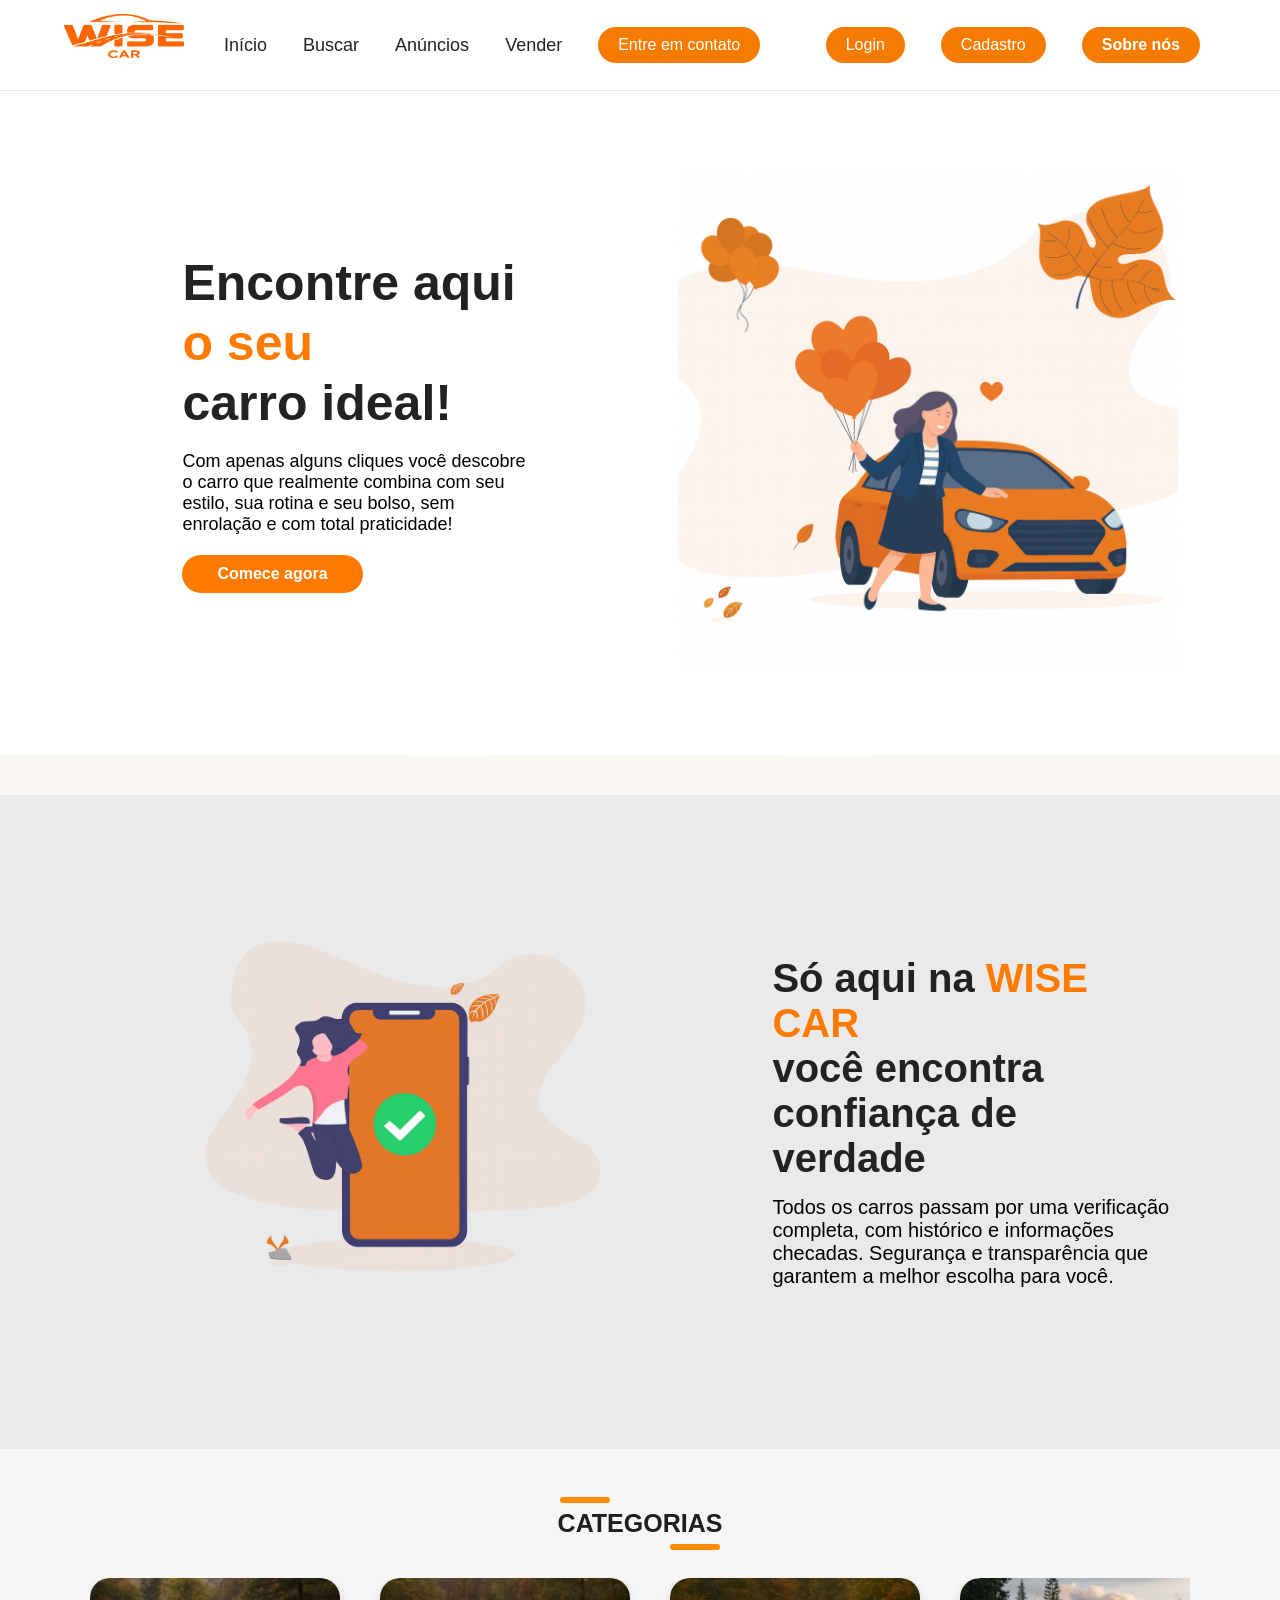
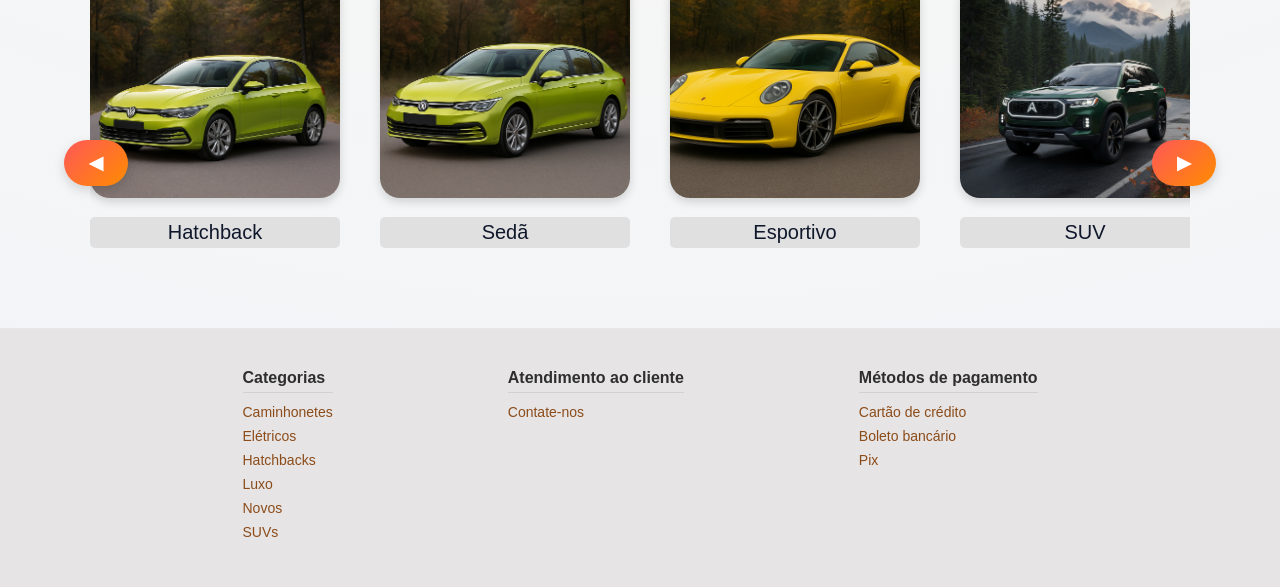
<file: index.html>
<!DOCTYPE html>
<html lang="pt-BR">

<head>
  <meta charset="UTF-8">
  <meta name="viewport" content="width=device-width, initial-scale=1.0">
  <link rel="shortcut icon" href="./images/logo.png  " type="image/x-icon">
  <title>Wise Car</title>
  <link rel="stylesheet" href="assets/css/style.css">
</head>

<body>
  <header>
    <div class="menu-esquerda">
      <div class="logo"><a href="index.html"><img src="images/logo.png" alt="logo"></a>
      </div>

      <nav class="links">
        <a href="index.html">Início</a>
        <a href="buscar.html">Buscar</a>
        <a href="anuncios.html">Anúncios</a>
        <a href="vender.html">Vender</a>
        <a href="chat.html">
          <button class="btn-contato">Entre em contato</button>
        </a>
      </nav>
    </div>
    <div class="menu-direita">
      <div class="dados-usuario"><span id="userInfo"></span></div>

      <a href="login.html">
        <button class="btn-login" id="btnLogin">Login</button>
      </a>
      <a href="cadastro.html">
        <button class="btn-cadastro-header">Cadastro</button>
      </a>

      <a href="sobre.html">
        <button class="btn-sobrenos">Sobre nós</button>
      </a>
    </div>

  </header>

  <section class="hero">
    <div class="hero-text">
      <h1>Encontre aqui<br><span>o seu</span><br>carro ideal!</h1>
      <p>Com apenas alguns cliques você descobre o carro que realmente
        combina com seu estilo, sua rotina e seu bolso, sem enrolação e
        com total praticidade!</p>
      <a href="filtrar.html">
        <button class="btn-hero">Comece agora</button>
      </a>
    </div>

    <div class="hero-image">
      <img src="images/home1.png" alt="Carro e balões">
    </div>
  </section>

  <section class="trust-section">
    <div class="trust-image">
      <img src="images/home2.png" alt="Confiança Wise Car">
    </div>

    <div class="trust-text">
      <h2>Só aqui na <span>WISE CAR</span><br>
        você encontra<br>confiança de verdade</h2>

      <p>
        Todos os carros passam por uma verificação completa, com histórico
        e informações checadas. Segurança e transparência que garantem a
        melhor escolha para você.
      </p>
    </div>
  </section>

  <section class="categorias">
    <h2 class="titulo">CATEGORIAS</h2>

    <div class="carousel-wrapper">

      <button id="prev">◀</button>

      <div class="carousel" id="carousel">

        <div class="carousel-item">
          <a href="#"><img src="images/hatchback.png"></a>
          <a href="#">
            <p>Hatchback</p>
          </a>
        </div>

        <div class="carousel-item">
          <a href="#"><img src="images/sedã.png"></a>
          <p>Sedã</p>
        </div>

        <div class="carousel-item">
          <a href="#"><img src="images/esportivo.png"></a>
          <p>Esportivo</p>
        </div>

        <div class="carousel-item">
          <a href="#"><img src="images/suv.png"></a>
          <p>SUV</p>
        </div>

        <div class="carousel-item">
          <a href="#"><img src="images/coupe.png"></a>
          <p>Coupé</p>
        </div>

      </div>

      <button id="next">▶</button>

    </div>
  </section>

</body>

<footer class="footer">
  <div class="footer-container">

    <div class="footer-column">
      <h3>Categorias</h3>
      <ul>
        <li><a href="#">Caminhonetes</a></li>
        <li><a href="#">Elétricos</a></li>
        <li><a href="#">Hatchbacks</a></li>
        <li><a href="#">Luxo</a></li>
        <li><a href="#">Novos</a></li>
        <li><a href="#">SUVs</a></li>
      </ul>
    </div>

    <div class="footer-column">
      <h3>Atendimento ao cliente</h3>
      <ul>
        <li><a href="chat.html">Contate-nos</a></li>
      </ul>
    </div>

    <div class="footer-column">
      <h3>Métodos de pagamento</h3>
      <ul>
        <li><a>Cartão de crédito</a></li>
        <li><a>Boleto bancário</a></li>
        <li><a>Pix</a></li>
      </ul>
    </div>

  </div>
</footer>

<script src="assets/js/api.js"></script>
<script src="assets/js/login-frontend.js"></script>
<script src="assets/js/home.js"></script>

</html>
</file>
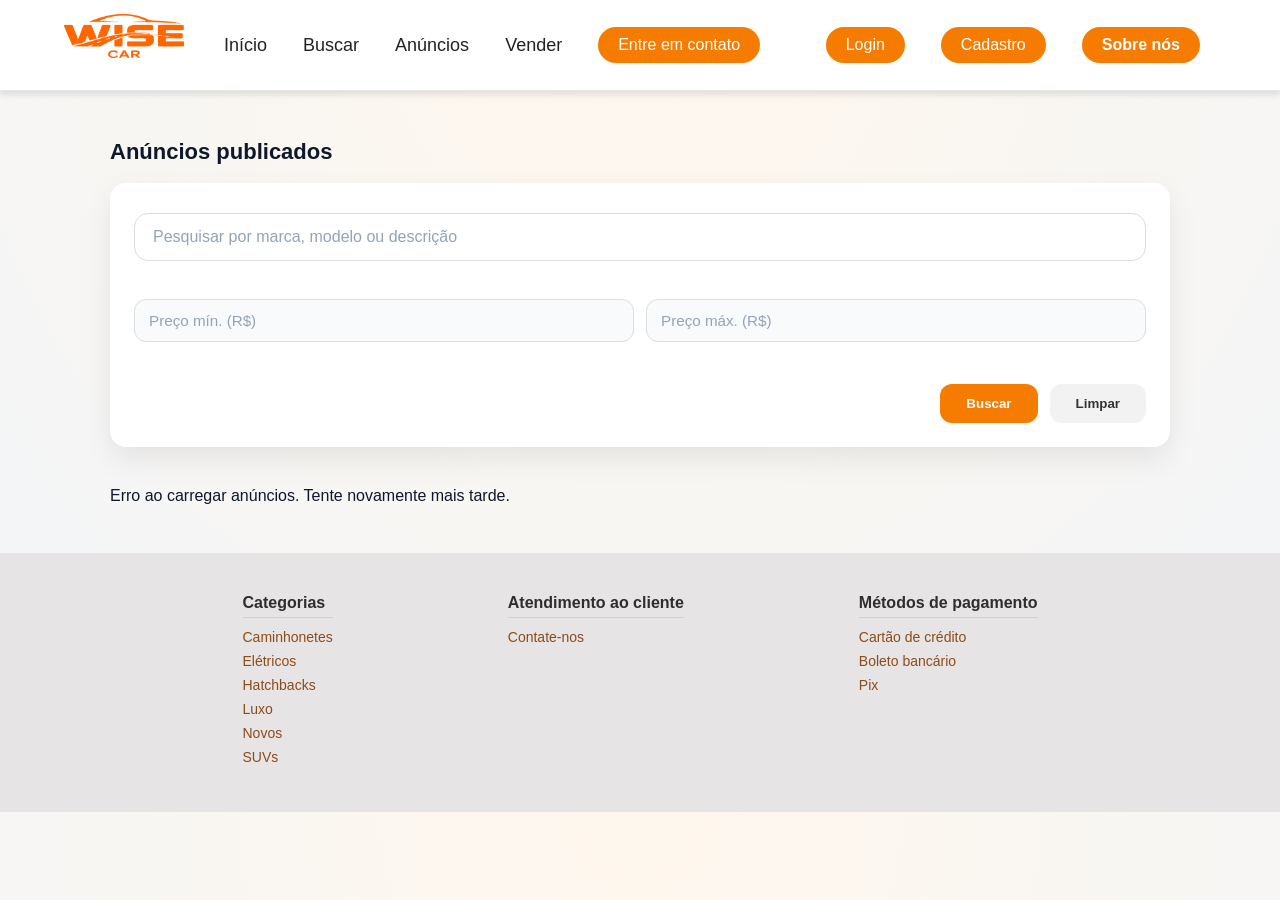
<file: anuncios.html>
<!doctype html>
<html lang="pt-BR">

<head>
  <meta charset="utf-8" />
  <meta name="viewport" content="width=device-width,initial-scale=1" />
  <link rel="shortcut icon" href="./images/logo.png" type="image/x-icon">
  <title>Wise Car - Anúncios</title>
  <link rel="stylesheet" href="assets/css/style.css">
  <style>
    /* ===== FILTRO DE ANÚNCIOS ===== */
.anuncios-filtro {
  background: #ffffff;
  padding: 24px;
  border-radius: 16px;
  box-shadow: 0 12px 30px rgba(0, 0, 0, 0.08);
  max-width: 1100px;
  margin: 0 auto 40px;
  display: flex;
  flex-direction: column;
  gap: 18px;
}

/* Campo principal */
.input-busca {
  width: 100%;
  padding: 14px 18px;
  border-radius: 14px;
  border: 1px solid #ddd;
  font-size: 1rem;
}

.anuncios-filtro input:focus {
  outline: none;
  border-color: #F57C00;
}

/* Linha de preços */
.filtro-linha {
  display: flex;
  gap: 12px;
}

.filtro-linha input {
  flex: 1;
  padding: 12px 14px;
  border-radius: 12px;
  border: 1px solid #ddd;
}

/* Botões */
.filtro-acoes {
  display: flex;
  justify-content: flex-end;
  gap: 12px;
}

.btn-primario {
  background: #F57C00;
  color: #fff;
  border: none;
  padding: 12px 26px;
  border-radius: 12px;
  font-weight: 600;
  cursor: pointer;
  transition: 0.2s ease;
}

.btn-primario:hover {
  background: #e06f00;
  transform: translateY(-1px);
}

.btn-secundario {
  background: #f2f2f2;
  color: #333;
  border: none;
  padding: 12px 26px;
  border-radius: 12px;
  font-weight: 600;
  cursor: pointer;
  transition: 0.2s ease;
}

.btn-secundario:hover {
  background: #ddd;
}

/* ===== RESPONSIVO ===== */
@media (max-width: 768px) {
  .filtro-linha {
    flex-direction: column;
  }

  .filtro-acoes {
    flex-direction: column;
  }

  .filtro-acoes button {
    width: 100%;
  }
}

  </style>
</head>

<body>
  <header>
    <div class="menu-esquerda">
      <div class="logo"><a href="index.html"><img src="images/logo.png" alt="logo"></a>
      </div>

      <nav class="links">
        <a href="index.html">Início</a>
        <a href="buscar.html">Buscar</a>
        <a href="anuncios.html">Anúncios</a>
        <a href="vender.html">Vender</a>
        <a href="chat.html">
          <button class="btn-contato">Entre em contato</button>
        </a>
      </nav>
    </div>
    <div class="menu-direita">
      <div class="dados-usuario"><span id="userInfo"></span></div>

      <a href="login.html">
        <button class="btn-login" id="btnLogin">Login</button>
      </a>
      <a href="cadastro.html">
        <button class="btn-cadastro-header">Cadastro</button>
      </a>

      <a href="sobre.html">
        <button class="btn-sobrenos">Sobre nós</button>
      </a>
    </div>

  </header>

  <main class="container anuncios-area">
    <h2 class="page-title">Anúncios publicados</h2>

<form id="searchForm" class="anuncios-filtro" onsubmit="return false;">
  <input 
    type="search" 
    id="qInput" 
    placeholder="Pesquisar por marca, modelo ou descrição"
    aria-label="Pesquisar"
    class="input-busca"
  />

  <div class="filtro-linha">
    <input 
      type="number" 
      id="minPriceInput" 
      placeholder="Preço mín. (R$)" 
      min="0"
    />
    <input 
      type="number" 
      id="maxPriceInput" 
      placeholder="Preço máx. (R$)" 
      min="0"
    />
  </div>

  <div class="filtro-acoes">
    <button id="searchBtn" class="btn-primario">Buscar</button>
    <button id="clearBtn" class="btn-secundario">Limpar</button>
  </div>
</form>


    <div id="anunciosList" class="anuncios-grid">
    </div>

    <div id="noAds" class="no-ads" style="display:none">
      <p>Nenhum anúncio encontrado. <a href="vender.html">Crie um agora</a>.</p>
    </div>

    <div id="loading" style="text-align: center; padding: 20px;">
      <p>Carregando anúncios...</p>
    </div>
  </main>

  <footer class="footer">
    <div class="footer-container">

      <div class="footer-column">
        <h3>Categorias</h3>
        <ul>
          <li><a href="#">Caminhonetes</a></li>
          <li><a href="#">Elétricos</a></li>
          <li><a href="#">Hatchbacks</a></li>
          <li><a href="#">Luxo</a></li>
          <li><a href="#">Novos</a></li>
          <li><a href="#">SUVs</a></li>
        </ul>
      </div>

      <div class="footer-column">
        <h3>Atendimento ao cliente</h3>
        <ul>
          <li><a href="chat.html">Contate-nos</a></li>
        </ul>
      </div>

      <div class="footer-column">
        <h3>Métodos de pagamento</h3>
        <ul>
          <li><a>Cartão de crédito</a></li>
          <li><a>Boleto bancário</a></li>
          <li><a>Pix</a></li>
        </ul>
      </div>

    </div>
  </footer>

  <script src="assets/js/api.js"></script>
  <script src="assets/js/login-frontend.js"></script>
  <script>
    const API_URL = window.API_URL || 'https://wise-car-vercel.vercel.app';

    // Elementos do formulário de busca
    const qInput = document.getElementById('qInput');
    const minPriceInput = document.getElementById('minPriceInput');
    const maxPriceInput = document.getElementById('maxPriceInput');
    const searchBtn = document.getElementById('searchBtn');
    const clearBtn = document.getElementById('clearBtn');

    function applySearchToUrl() {
      const params = new URLSearchParams(window.location.search);
      if (qInput && qInput.value) params.set('q', qInput.value.trim()); else params.delete('q');
      if (minPriceInput && minPriceInput.value) params.set('minPrice', minPriceInput.value); else params.delete('minPrice');
      if (maxPriceInput && maxPriceInput.value) params.set('maxPrice', maxPriceInput.value); else params.delete('maxPrice');
      const newUrl = window.location.pathname + (params.toString() ? `?${params.toString()}` : '');
      window.history.replaceState({}, '', newUrl);
    }

    function prefillInputsFromUrl() {
      const params = new URLSearchParams(window.location.search);
      if (qInput) qInput.value = params.get('q') || params.get('carro') || '';
      if (minPriceInput) minPriceInput.value = params.get('minPrice') || '';
      if (maxPriceInput) maxPriceInput.value = params.get('maxPrice') || '';
    }

    async function carregarAnuncios() {
      const listEl = document.getElementById('anunciosList');
      const noAdsEl = document.getElementById('noAds');
      const loadingEl = document.getElementById('loading');

      try {
        loadingEl.style.display = 'block';
        listEl.style.display = 'none';
        noAdsEl.style.display = 'none';

        // Aplicar buscas/filtragens simples via query string (ex: ?q=Uno&minPrice=10000&maxPrice=50000)
        const params = new URLSearchParams(window.location.search);
        const q = params.get('q') || params.get('carro');
        const minPrice = params.get('minPrice') ? parseFloat(params.get('minPrice')) : null;
        const maxPrice = params.get('maxPrice') ? parseFloat(params.get('maxPrice')) : null;

        // Tentar usar consultas do JSON Server para reduzir carga (q para full-text, preco_gte/preco_lte para faixa)
        let fetchUrl = `${API_URL}/anuncios`;
        const serverQ = new URLSearchParams();
        if (q) serverQ.set('q', q);
        if (minPrice !== null) serverQ.set('preco_gte', String(minPrice));
        if (maxPrice !== null) serverQ.set('preco_lte', String(maxPrice));
        if (serverQ.toString()) fetchUrl += `?${serverQ.toString()}`;

        const response = await fetch(fetchUrl);
        if (!response.ok) throw new Error('Erro ao carregar anúncios');
        let ads = await response.json();

        // Ainda aplicar filtro cliente como fallback/segurança (ex.: campos com formatos inesperados)
        if (q) {
          const qq = q.toLowerCase();
          ads = ads.filter(a => (((a.marca || '') + ' ' + (a.modelo || '') + ' ' + (a.descricao || '')).toLowerCase().includes(qq)));
        }
        if (minPrice !== null) {
          ads = ads.filter(a => parseFloat(a.preco || 0) >= minPrice);
        }
        if (maxPrice !== null) {
          ads = ads.filter(a => parseFloat(a.preco || 0) <= maxPrice);
        }

        loadingEl.style.display = 'none';

        if (!ads.length) {
          noAdsEl.style.display = 'block';
          listEl.style.display = 'none';
        } else {
          noAdsEl.style.display = 'none';
          listEl.style.display = 'grid';
          listEl.innerHTML = '';

          ads.forEach(ad => {
            if (!ad || typeof ad.id === 'undefined') {
              return; // Ignora itens inválidos/sem id
            }
            const card = document.createElement('article');
            card.className = 'ad-card';
            card.dataset.id = ad.id;

            // TORNE O CARD CLICÁVEL PARA REDIRECIONAR PARA DETALHES
            card.style.cursor = 'pointer';
            card.onclick = () => {
              window.location.href = `detalhes.html?id=${ad.id}`;
            };

            const imgWrap = document.createElement('div');
            imgWrap.className = 'ad-images';
            if (ad.images && ad.images.length) {
              const mainImg = document.createElement('img');
              mainImg.src = ad.images[0];
              mainImg.alt = `${ad.marca} ${ad.modelo}`;
              imgWrap.appendChild(mainImg);

              const thumbs = document.createElement('div');
              thumbs.className = 'thumbs';
              ad.images.slice(0, 4).forEach(src => {
                const t = document.createElement('img');
                t.src = src;
                thumbs.appendChild(t);
              });
              imgWrap.appendChild(thumbs);
            } else {
              const placeholder = document.createElement('div');
              placeholder.className = 'no-image';
              placeholder.textContent = 'Sem foto';
              imgWrap.appendChild(placeholder);
            }

            const info = document.createElement('div');
            info.className = 'ad-info';

            const title = document.createElement('h3');
            title.textContent = `${ad.marca || '-'} ${ad.modelo || '-'}`;

            const preco = document.createElement('div');
            preco.className = 'preco';
            preco.textContent = `R$ ${parseFloat(ad.preco || 0).toLocaleString('pt-BR', { minimumFractionDigits: 2 })}`;
            preco.style.fontSize = '1.2em';
            preco.style.fontWeight = 'bold';
            preco.style.color = '#F57C00';
            preco.style.marginBottom = '8px';

            const meta = document.createElement('p');
            meta.className = 'meta';
            meta.innerHTML = `Ano: ${ad.ano || '-'} • Km: ${ad.quilometragem || '-'} • Cor: ${ad.cor || '-'}`;

            const desc = document.createElement('p');
            desc.className = 'desc';
            desc.textContent = ad.descricao || '';

            // Botões de ação (apenas para dono ou admin)
            const actions = document.createElement('div');
            actions.className = 'ad-actions';
            actions.style.marginTop = '15px';
            actions.style.display = 'flex';
            actions.style.gap = '10px';
            actions.style.justifyContent = 'flex-end';

            const usuarioJSON = sessionStorage.getItem('usuarioCorrente');
            const usuarioAtual = usuarioJSON ? JSON.parse(usuarioJSON) : null;

            // botão favorito (para usuários logados)
            const favBtn = document.createElement('button');
            favBtn.className = 'btn-fav';
            let isFav = usuarioAtual && Array.isArray(usuarioAtual.favorites) && usuarioAtual.favorites.includes(ad.id);
            if (isFav) favBtn.classList.add('active');
            favBtn.textContent = isFav ? '♥' : '♡';
            favBtn.title = isFav ? 'Remover favorito' : 'Adicionar favorito';
            favBtn.onclick = async (e) => {
              e.stopPropagation();
              const userJson = sessionStorage.getItem('usuarioCorrente');
              if (!userJson) {
                window.location.href = 'login.html';
                return;
              }
              const user = JSON.parse(userJson);
              try {
                const userRes = await fetch(`${API_URL}/users/${user.id}`);
                if (!userRes.ok) throw new Error('Usuário não encontrado');
                const userServer = await userRes.json();
                const favs = userServer.favorites || [];
                if (favs.includes(ad.id)) {
                  userServer.favorites = favs.filter(i => i !== ad.id);
                } else {
                  userServer.favorites = [...favs, ad.id];
                }
                const put = await fetch(`${API_URL}/users/${user.id}`, {
                  method: 'PUT',
                  headers: { 'Content-Type': 'application/json' },
                  body: JSON.stringify(userServer)
                });
                if (!put.ok) throw new Error('Erro ao atualizar favoritos');
                const updated = await put.json();
                sessionStorage.setItem('usuarioCorrente', JSON.stringify({
                  id: updated.id,
                  name: updated.name,
                  email: updated.email,
                  isAdmin: !!updated.isAdmin,
                  favorites: updated.favorites || []
                }));
                const nowFav = (updated.favorites || []).includes(ad.id);
                favBtn.textContent = nowFav ? '♥' : '♡';
                favBtn.title = nowFav ? 'Remover favorito' : 'Adicionar favorito';
                if (nowFav) favBtn.classList.add('active'); else favBtn.classList.remove('active');
              } catch (err) {
                console.error(err);
                alert('Erro ao atualizar favoritos.');
              }
            };

            actions.appendChild(favBtn);

            if (usuarioAtual && (usuarioAtual.isAdmin || usuarioAtual.id === ad.userId)) {
              const editBtn = document.createElement('button');
              editBtn.textContent = 'Editar';
              editBtn.className = 'btn-editar';
              editBtn.onclick = (e) => {
                e.stopPropagation(); // Impede que o clique no botão redirecione para detalhes
                editarAnuncio(ad.id);
              };

              const deleteBtn = document.createElement('button');
              deleteBtn.textContent = 'Remover';
              deleteBtn.className = 'btn-remover';
              deleteBtn.onclick = (e) => {
                e.stopPropagation(); // Impede que o clique no botão redirecione para detalhes
                removerAnuncio(ad.id);
              };

              actions.appendChild(editBtn);
              actions.appendChild(deleteBtn);
            }

            info.appendChild(title);
            info.appendChild(preco);
            info.appendChild(meta);
            info.appendChild(desc);
            info.appendChild(actions);

            card.appendChild(imgWrap);
            card.appendChild(info);

            listEl.appendChild(card);
          });
        }
      } catch (error) {
        console.error('Erro:', error);
        loadingEl.style.display = 'none';
        listEl.style.display = 'none';
        noAdsEl.innerHTML = '<p>Erro ao carregar anúncios. Tente novamente mais tarde.</p>';
        noAdsEl.style.display = 'block';
      }
    }

    async function removerAnuncio(id) {
      if (!confirm('Tem certeza que deseja remover este anúncio?')) {
        return;
      }

      const usuarioJSON = sessionStorage.getItem('usuarioCorrente');
      const usuarioAtual = usuarioJSON ? JSON.parse(usuarioJSON) : null;
      if (!usuarioAtual) {
        alert('Faça login para remover anúncios.');
        window.location.href = 'login.html';
        return;
      }

      try {
        // verificar dono do anúncio
        const adRes = await fetch(`${API_URL}/anuncios/${id}`);
        if (!adRes.ok) throw new Error('Anúncio não encontrado');
        const ad = await adRes.json();

        if (!usuarioAtual.isAdmin && usuarioAtual.id !== ad.userId) {
          alert('Você não tem permissão para remover este anúncio.');
          return;
        }

        const response = await fetch(`${API_URL}/anuncios/${id}`, {
          method: 'DELETE'
        });

        if (!response.ok) {
          throw new Error('Erro ao remover anúncio');
        }

        alert('Anúncio removido com sucesso!');
        carregarAnuncios(); // Recarregar a lista
      } catch (error) {
        console.error('Erro:', error);
        alert('Erro ao remover anúncio. Tente novamente.');
      }
    }

    function editarAnuncio(id) {
      window.location.href = `vender.html?editar=${id}`;
    }

    // Ligar botões e inicializar página
    document.addEventListener('DOMContentLoaded', () => {
      prefillInputsFromUrl();

      if (searchBtn) searchBtn.addEventListener('click', (e) => {
        e.preventDefault();
        applySearchToUrl();
        carregarAnuncios();
      });

      if (clearBtn) clearBtn.addEventListener('click', (e) => {
        e.preventDefault();
        if (qInput) qInput.value = '';
        if (minPriceInput) minPriceInput.value = '';
        if (maxPriceInput) maxPriceInput.value = '';
        applySearchToUrl();
        carregarAnuncios();
      });

      carregarAnuncios();
    });
  </script>
</body>

</html>
</file>
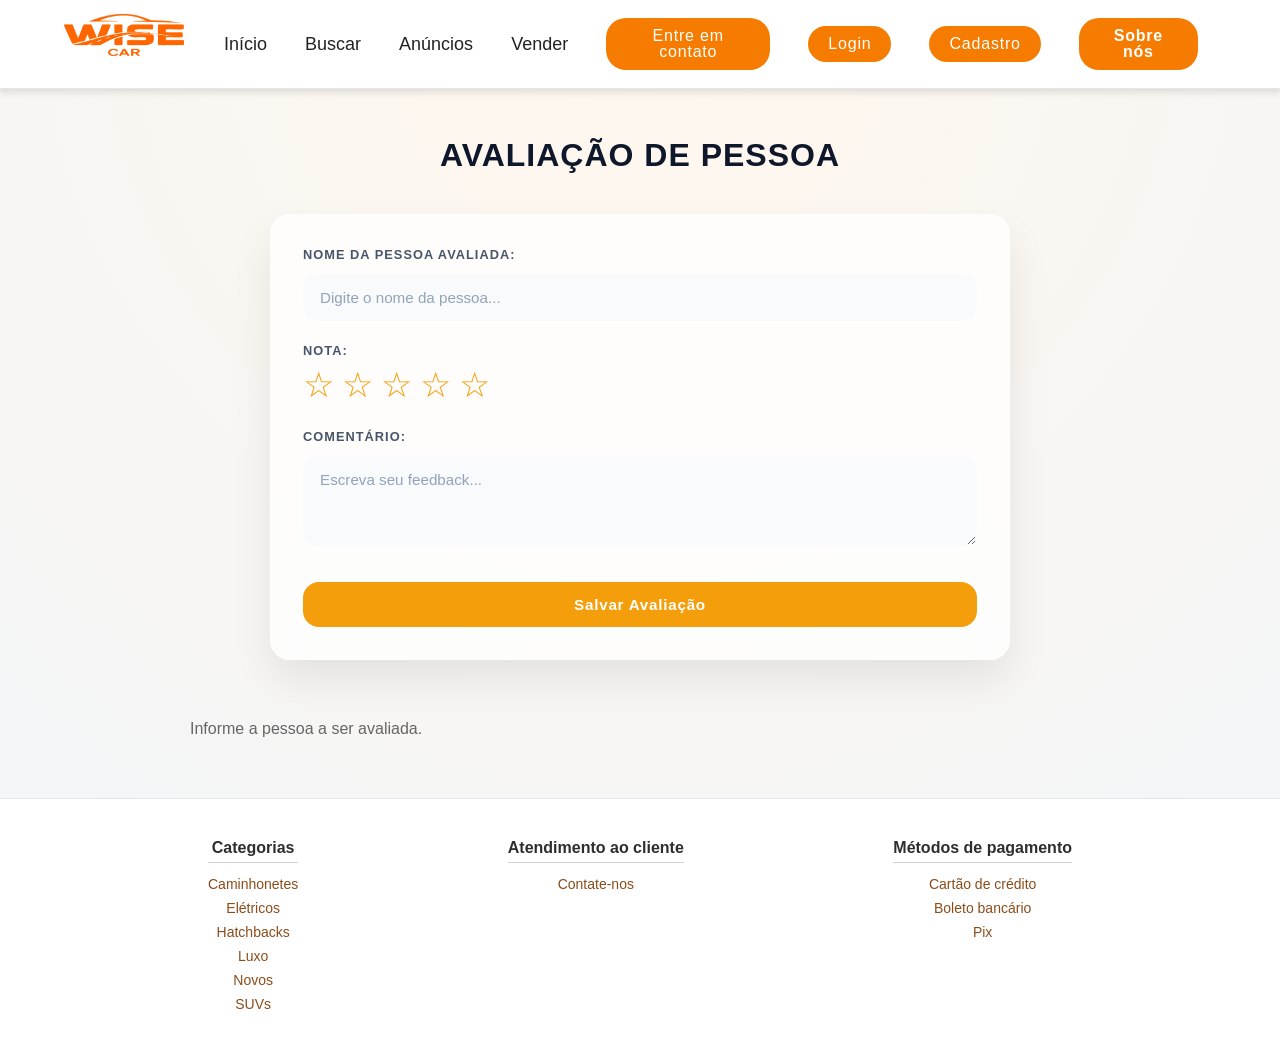
<file: avaliacao.html>
<!DOCTYPE html>
<html lang="pt-BR">

<head>
    <meta charset="UTF-8" />
    <meta name="viewport" content="width=device-width, initial-scale=1.0" />
    <link rel="shortcut icon" href="./images/logo.png  " type="image/x-icon">
    <title>Wise Car - Avaliação de Pessoa</title>
    <link rel="stylesheet" href="./assets/css/style.css">
    <style>
      /* =========================
   VARIÁVEIS DE COR
========================= */
:root {
    --cor-primaria: #f59e0b;
    --cor-primaria-hover: #d97706;
    --texto-principal: #0f172a;
    --texto-secundario: #475569;
    --bg-claro: #f8fafc;
}

/* =========================
   BASE
========================= */
.ava {
    font-family: "Poppins", sans-serif;
    background: radial-gradient(circle at top, #fff7ed, #f1f5f9);
    color: var(--texto-principal);
    margin: 0;
    padding: 0;
}

/* =========================
   HEADER
========================= */
header {
    background: #ffffff;
    border-bottom: 1px solid #e5e7eb;
    padding: 14px 5%;
    display: flex;
    justify-content: space-between;
    align-items: center;
}

header a {
    color: var(--texto-principal);
    text-decoration: none;
    font-weight: 500;
    margin-right: 18px;
    transition: color 0.2s;
}

header a:hover {
    color: var(--cor-primaria);
}

header img {
    height: 42px;
}

header button {
    background: var(--cor-primaria);
    color: #ffffff;
    border: none;
    border-radius: 12px;
    padding: 10px 18px;
    font-weight: 600;
    cursor: pointer;
    transition: background 0.2s, box-shadow 0.2s, transform 0.2s;
}

header button:hover {
    background: var(--cor-primaria-hover);
    box-shadow: 0 8px 18px rgba(245, 158, 11, 0.35);
    transform: translateY(-1px);
}

/* =========================
   TÍTULO
========================= */
.h2avaliacao {
    margin: 48px 0 10px;
    font-size: 2rem;
    font-weight: 700;
    letter-spacing: 1px;
    text-align: center;
}

p.subtitulo {
    text-align: center;
    color: #64748b;
}

/* =========================
   FORMULÁRIO
========================= */
.form-container {
    width: 92%;
    max-width: 740px;
    margin: 40px auto;
    background: rgba(255, 255, 255, 0.75);
    backdrop-filter: blur(14px);
    border-radius: 20px;
    padding: 32px;
    border: 1px solid rgba(255, 255, 255, 0.6);
    box-shadow: 0 20px 40px rgba(0, 0, 0, 0.08);
}

.form-container label {
    font-size: 0.8rem;
    text-transform: uppercase;
    letter-spacing: 0.08em;
    font-weight: 600;
    color: #475569;
    margin-bottom: 6px;
    display: block;
}

/* =========================
   INPUTS
========================= */
input,
textarea {
    width: 100%;
    padding: 14px 16px;
    margin-bottom: 22px;
    border-radius: 14px;
    border: 1px solid transparent;
    background: var(--bg-claro);
    font-size: 0.95rem;
    transition: all 0.25s ease;
    font-family: inherit;
}

input::placeholder,
textarea::placeholder {
    color: #94a3b8;
}

input:focus,
textarea:focus {
    outline: none;
    background: #ffffff;
    border-color: var(--cor-primaria);
    box-shadow: 0 0 0 4px rgba(245, 158, 11, 0.25);
}

textarea {
    resize: vertical;
    min-height: 90px;
}

input[readonly] {
    background: #e5e7eb;
    cursor: not-allowed;
}

/* =========================
   ESTRELAS
========================= */
.estrelas {
    display: flex;
    gap: 8px;
    font-size: 2.2rem;
    color: var(--cor-primaria);
    cursor: pointer;
    margin-bottom: 24px;
}

.estrelas span {
    transition: transform 0.2s, color 0.2s;
}

.estrelas span:hover {
    transform: scale(1.15);
}

/* =========================
   BOTÃO PRINCIPAL
========================= */
button {
    width: 100%;
    padding: 14px;
    border-radius: 16px;
    border: none;
    background: var(--cor-primaria);
    color: #ffffff;
    font-weight: 700;
    font-size: 0.95rem;
    cursor: pointer;
    letter-spacing: 0.05em;
    transition: all 0.25s ease;
}

button:hover {
    background: var(--cor-primaria-hover);
    transform: translateY(-2px);
    box-shadow: 0 16px 30px rgba(245, 158, 11, 0.35);
}

/* =========================
   LISTA DE AVALIAÇÕES
========================= */
.avaliacoes {
    width: 92%;
    max-width: 900px;
    margin: 60px auto;
}

/* =========================
   CARD DE AVALIAÇÃO
========================= */
.avaliacao-card {
    background: linear-gradient(145deg, #ffffff, #f8fafc);
    border-radius: 20px;
    padding: 22px;
    margin-bottom: 20px;
    box-shadow: 0 15px 35px rgba(0, 0, 0, 0.07);
    border-left: 6px solid var(--cor-primaria);
    transition: all 0.25s ease;
}

.avaliacao-card:hover {
    transform: translateY(-4px);
    box-shadow: 0 25px 45px rgba(0, 0, 0, 0.12);
}

.avaliacao-card h3 {
    font-size: 1.1rem;
    font-weight: 600;
}

.avaliacao-card .estrelas {
    font-size: 1.5rem;
    margin: 10px 0;
}

.avaliacao-card p {
    color: var(--texto-secundario);
    line-height: 1.6;
    font-size: 0.95rem;
}

/* =========================
   BOTÕES DO CARD
========================= */
.botoes-card {
    display: flex;
    gap: 10px;
    margin-top: 14px;
}

.botoes-card button {
    width: auto;
    background: #4b5563;
    font-size: 0.75rem;
    padding: 8px 14px;
    border-radius: 12px;
}

.botoes-card button:hover {
    background: #374151;
}

/* =========================
   FOOTER (HARMONIZADO)
========================= */
.footer {
    background: #ffffff;
    border-top: 1px solid #e5e7eb;
    padding: 40px 5%;
}

.footer h3 {
    font-size: 1rem;
    margin-bottom: 12px;
}

.footer a {
    color: #475569;
    text-decoration: none;
}

.footer a:hover {
    color: var(--cor-primaria);
}

/* =========================
   RESPONSIVO
========================= */
@media (max-width: 600px) {
    .h2avaliacao {
        font-size: 1.6rem;
    }

    header {
        flex-direction: column;
        gap: 10px;
    }

    button {
        font-size: 0.9rem;
    }
}

    </style>
</head>

<body class="ava">

    <header>
        <div class="menu-esquerda">
            <div class="logo"><a href="index.html"><img src="images/logo.png" alt="logo"></a>
            </div>

            <nav class="links">
                <a href="index.html">Início</a>
                <a href="buscar.html">Buscar</a>
                <a href="anuncios.html">Anúncios</a>
                <a href="vender.html">Vender</a>
                <a href="chat.html">
                    <button class="btn-contato">Entre em contato</button>
                </a>
            </nav>
        </div>
        <div class="menu-direita">
            <div class="dados-usuario"><span id="userInfo"></span></div>

            <a href="login.html">
                <button class="btn-login" id="btnLogin">Login</button>
            </a>
            <a href="cadastro.html">
                <button class="btn-cadastro-header">Cadastro</button>
            </a>

            <a href="sobre.html">
                <button class="btn-sobrenos">Sobre nós</button>
            </a>
        </div>

    </header>
    <h2 class="h2avaliacao">AVALIAÇÃO DE PESSOA</h2>


    <div class="form-container" id="formContainer">
        <label for="avaliado">Nome da pessoa avaliada:</label>
        <input type="text" id="avaliado" placeholder="Digite o nome da pessoa..." />


        <label>Nota:</label>
        <div class="estrelas" id="estrelasForm"></div>

        <label for="comentario">Comentário:</label>
        <textarea id="comentario" placeholder="Escreva seu feedback..."></textarea>

        <button id="btnSalvar">Salvar Avaliação</button>
    </div>

    <div class="avaliacoes" id="listaAvaliacoes"></div>
    <script src="assets/js/api.js"></script>
    <script src="assets/js/login-frontend.js"></script>
    <script src="assets/js/avaliacao.js"></script>
</body>

<footer class="footer">
  <div class="footer-container">

    <div class="footer-column">
      <h3>Categorias</h3>
      <ul>
        <li><a href="#">Caminhonetes</a></li>
        <li><a href="#">Elétricos</a></li>
        <li><a href="#">Hatchbacks</a></li>
        <li><a href="#">Luxo</a></li>
        <li><a href="#">Novos</a></li>
        <li><a href="#">SUVs</a></li>
      </ul>
    </div>

    <div class="footer-column">
      <h3>Atendimento ao cliente</h3>
      <ul>
        <li><a href="chat.html">Contate-nos</a></li>
      </ul>
    </div>

    <div class="footer-column">
      <h3>Métodos de pagamento</h3>
      <ul>
        <li><a>Cartão de crédito</a></li>
        <li><a>Boleto bancário</a></li>
        <li><a>Pix</a></li>
      </ul>
    </div>

  </div>
</footer>

</html>
</file>
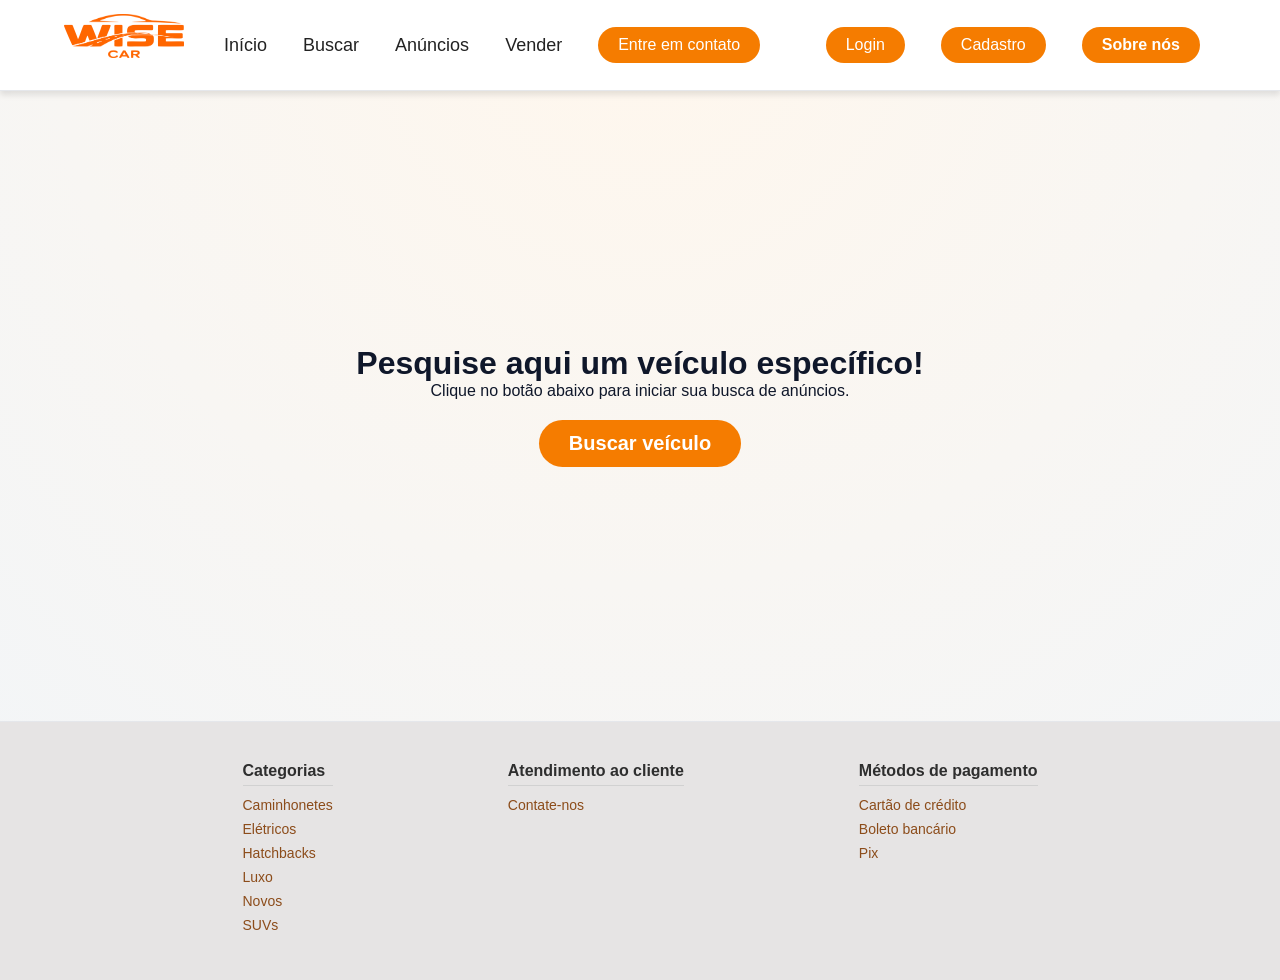
<file: buscar.html>
<!DOCTYPE html>
<html lang="pt-BR">

<head>
  <meta charset="UTF-8">
  <meta name="viewport" content="width=device-width, initial-scale=1.0">
  <link rel="shortcut icon" href="./images/logo.png" type="image/x-icon">
  <title>Wise Car - Buscar Veículo</title>
  <link rel="stylesheet" href="assets/css/style.css">
  <style>
    .buscar-container {
      display: flex;
      flex-direction: column;
      align-items: center;
      justify-content: center;
      height: 70vh;
      text-align: center;
    }

    .btn-buscar {
      background-color: #F57C00;
      color: #fff;
      border: none;
      border-radius: 30px;
      padding: 12px 30px;
      font-size: 20px;
      font-weight: bold;
      cursor: pointer;
      transition: background 0.3s;
      margin-top: 20px;
    }

    .btn-buscar:hover {
      background-color: #d86800;
    }

    .campo-pesquisa {
      display: none;
      margin-top: 30px;
    }

    .campo-pesquisa input {
      padding: 14px 20px;
      width: 400px;
      font-size: 18px;
      border-radius: 8px;
      border: 1px solid #ccc;
    }

    .campo-pesquisa button {
      margin-left: 10px;
      padding: 12px 20px;
      background-color: #E86E00;
      color: white;
      border: none;
      border-radius: 8px;
      font-weight: bold;
      cursor: pointer;
      transition: background 0.3s;
      font-size: 18px;
    }

    .campo-pesquisa button:hover {
      background-color: #d25e00;
    }
  </style>
</head>

<body>
  <header>
    <div class="menu-esquerda">
      <div class="logo"><a href="index.html"><img src="images/logo.png" alt="logo"></a>
      </div>

      <nav class="links">
        <a href="index.html">Início</a>
        <a href="buscar.html">Buscar</a>
        <a href="anuncios.html">Anúncios</a>
        <a href="vender.html">Vender</a>
        <a href="chat.html">
          <button class="btn-contato">Entre em contato</button>
        </a>
      </nav>
    </div>
    <div class="menu-direita">
      <div class="dados-usuario"><span id="userInfo"></span></div>

      <a href="login.html">
        <button class="btn-login" id="btnLogin">Login</button>
      </a>
      <a href="cadastro.html">
        <button class="btn-cadastro-header">Cadastro</button>
      </a>

            <a href="sobre.html">
        <button class="btn-sobrenos">Sobre nós</button>
      </a>
    </div>

  </header>

  <main class="buscar-container">
    <h1>Pesquise aqui um veículo específico!</h1>
    <p>Clique no botão abaixo para iniciar sua busca de anúncios.</p>

    <button class="btn-buscar" id="btnBuscar">Buscar veículo</button>

    <div class="campo-pesquisa" id="campoPesquisa">
      <input type="text" id="inputCarro" placeholder="Digite o nome do veículo (Ex: Hilux)">
      <button id="btnProcurar">Procurar</button>
    </div>
  </main>

  <footer class="footer">
    <div class="footer-container">

      <div class="footer-column">
        <h3>Categorias</h3>
        <ul>
          <li><a href="#">Caminhonetes</a></li>
          <li><a href="#">Elétricos</a></li>
          <li><a href="#">Hatchbacks</a></li>
          <li><a href="#">Luxo</a></li>
          <li><a href="#">Novos</a></li>
          <li><a href="#">SUVs</a></li>
        </ul>
      </div>

      <div class="footer-column">
        <h3>Atendimento ao cliente</h3>
        <ul>
          <li><a href="chat.html">Contate-nos</a></li>
        </ul>
      </div>

      <div class="footer-column">
        <h3>Métodos de pagamento</h3>
        <ul>
          <li><a>Cartão de crédito</a></li>
          <li><a>Boleto bancário</a></li>
          <li><a>Pix</a></li>
        </ul>
      </div>

    </div>
  </footer>
  <script src="assets/js/api.js"></script>
  <script src="assets/js/login-frontend.js"></script>
  <script>
    const btnBuscar = document.getElementById('btnBuscar');
    const campoPesquisa = document.getElementById('campoPesquisa');
    const btnProcurar = document.getElementById('btnProcurar');
    const inputCarro = document.getElementById('inputCarro');

    btnBuscar.addEventListener('click', () => {
      campoPesquisa.style.display = 'block';
      btnBuscar.style.display = 'none';
    });

    btnProcurar.addEventListener('click', () => {
      const carro = inputCarro.value.trim();
      if (carro) {

        const parametro = encodeURIComponent(carro);
        window.location.href = `anuncios.html?carro=${parametro}`;
      } else {
        alert('Por favor, digite o nome de um veículo antes de procurar.');
      }
    });
  </script>
</body>

</html>
</file>
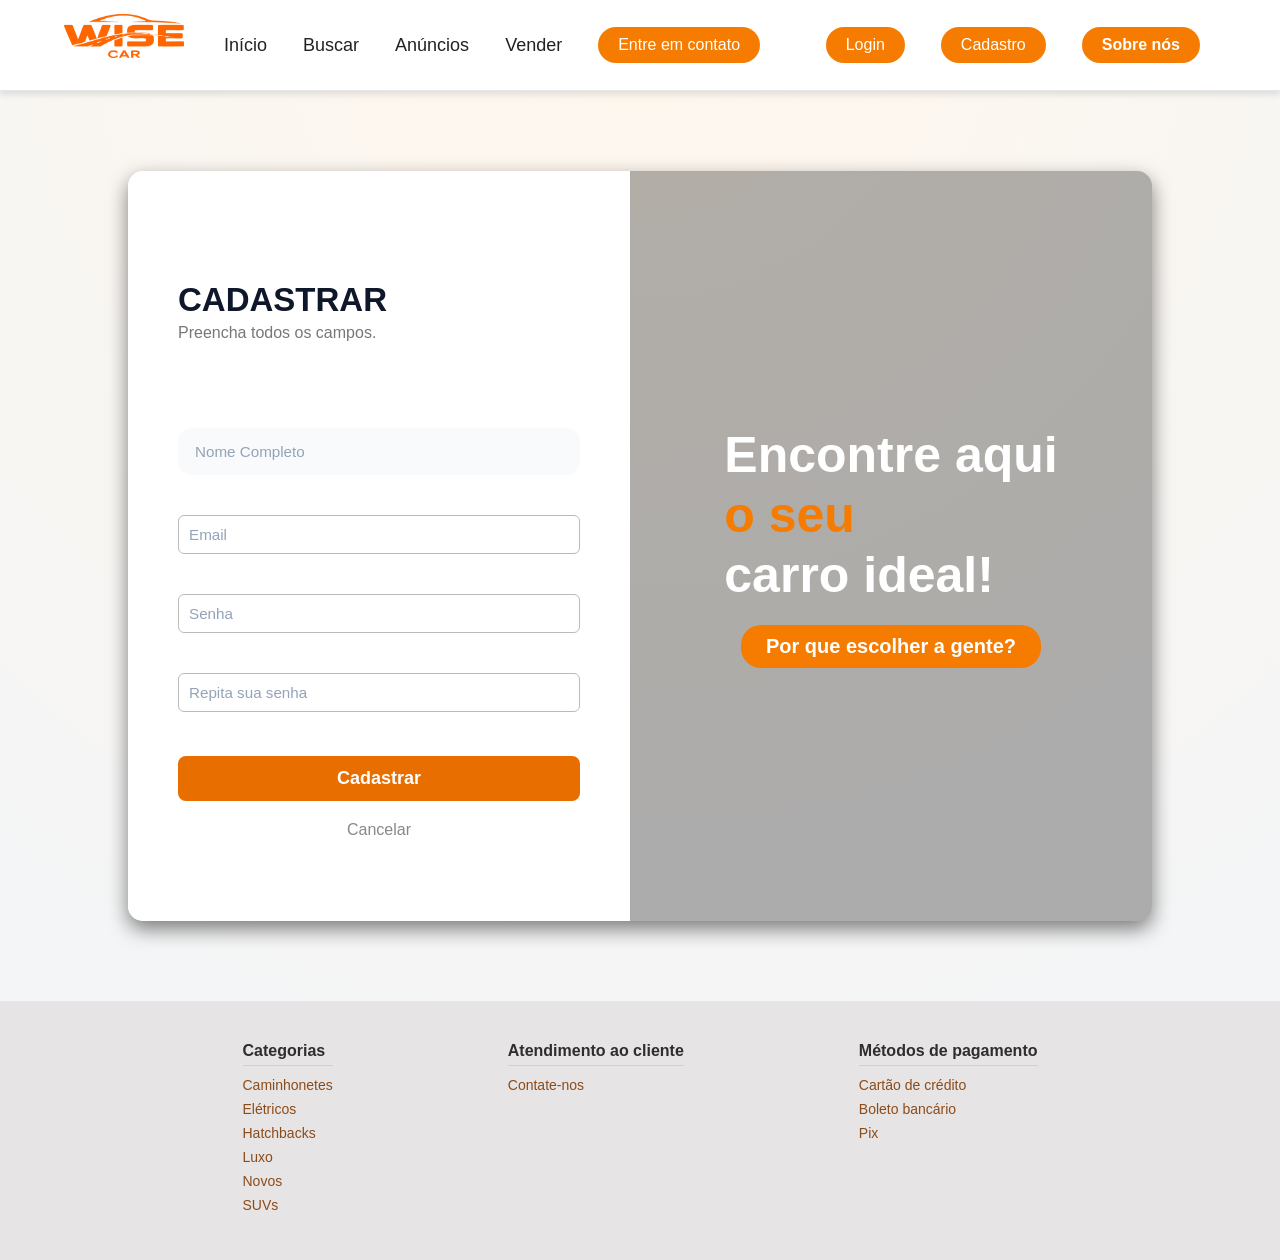
<file: cadastro.html>
<!DOCTYPE html>
<html lang="pt-BR">

<head>
  <meta charset="UTF-8">
  <meta name="viewport" content="width=device-width, initial-scale=1.0">
  <link rel="shortcut icon" href="./images/logo.png  " type="image/x-icon">
  <title>Wise Car - Cadastro</title>
  <link rel="stylesheet" href="assets/css/style.css">
</head>

<body>
  <header>
    <div class="menu-esquerda">
      <div class="logo"><a href="index.html"><img src="images/logo.png" alt="logo"></a>
      </div>

      <nav class="links">
        <a href="index.html">Início</a>
        <a href="buscar.html">Buscar</a>
        <a href="anuncios.html">Anúncios</a>
        <a href="vender.html">Vender</a>
        <a href="chat.html">
          <button class="btn-contato">Entre em contato</button>
        </a>
      </nav>
    </div>
    <div class="menu-direita">
      <div class="dados-usuario"><span id="userInfo"></span></div>

      <a href="login.html">
        <button class="btn-login" id="btnLogin">Login</button>
      </a>
      <a href="cadastro.html">
        <button class="btn-cadastro-header">Cadastro</button>
      </a>

            <a href="sobre.html">
        <button class="btn-sobrenos">Sobre nós</button>
      </a>
    </div>

  </header>

  <main class="container-cadastro">
    <section class="form-section">
      <h2>CADASTRAR</h2>
      <p>Preencha todos os campos.</p>
      <form id="cadastroForm">
        <input type="text" id="nome" placeholder="Nome Completo" required>
        <input type="email" id="email" placeholder="Email" required>
        <input type="password" id="senha" placeholder="Senha" required>
        <input type="password" id="repitaSenha" placeholder="Repita sua senha" required>
        <button type="submit" class="btn-cadastro">Cadastrar</button>
        <span class="cancelar">Cancelar</span>
      </form>
    </section>

    <section class="image-section">
      <h1>Encontre aqui<br><span>o seu</span><br>carro ideal!</h1>
      <a href="index.html">
        <button>Por que escolher a gente?</button>
      </a>
    </section>
  </main>

  <footer class="footer">
    <div class="footer-container">

      <div class="footer-column">
        <h3>Categorias</h3>
        <ul>
          <li><a href="#">Caminhonetes</a></li>
          <li><a href="#">Elétricos</a></li>
          <li><a href="#">Hatchbacks</a></li>
          <li><a href="#">Luxo</a></li>
          <li><a href="#">Novos</a></li>
          <li><a href="#">SUVs</a></li>
        </ul>
      </div>

      <div class="footer-column">
        <h3>Atendimento ao cliente</h3>
        <ul>
          <li><a href="chat.html">Contate-nos</a></li>
        </ul>
      </div>

      <div class="footer-column">
        <h3>Métodos de pagamento</h3>
        <ul>
          <li><a>Cartão de crédito</a></li>
          <li><a>Boleto bancário</a></li>
          <li><a>Pix</a></li>
        </ul>
      </div>

    </div>
  </footer>
  <script src="assets/js/api.js"></script>
  <script src="assets/js/login-frontend.js"></script>
  <script src="assets/js/cadastro.js"></script>
</body>

</html>
</file>
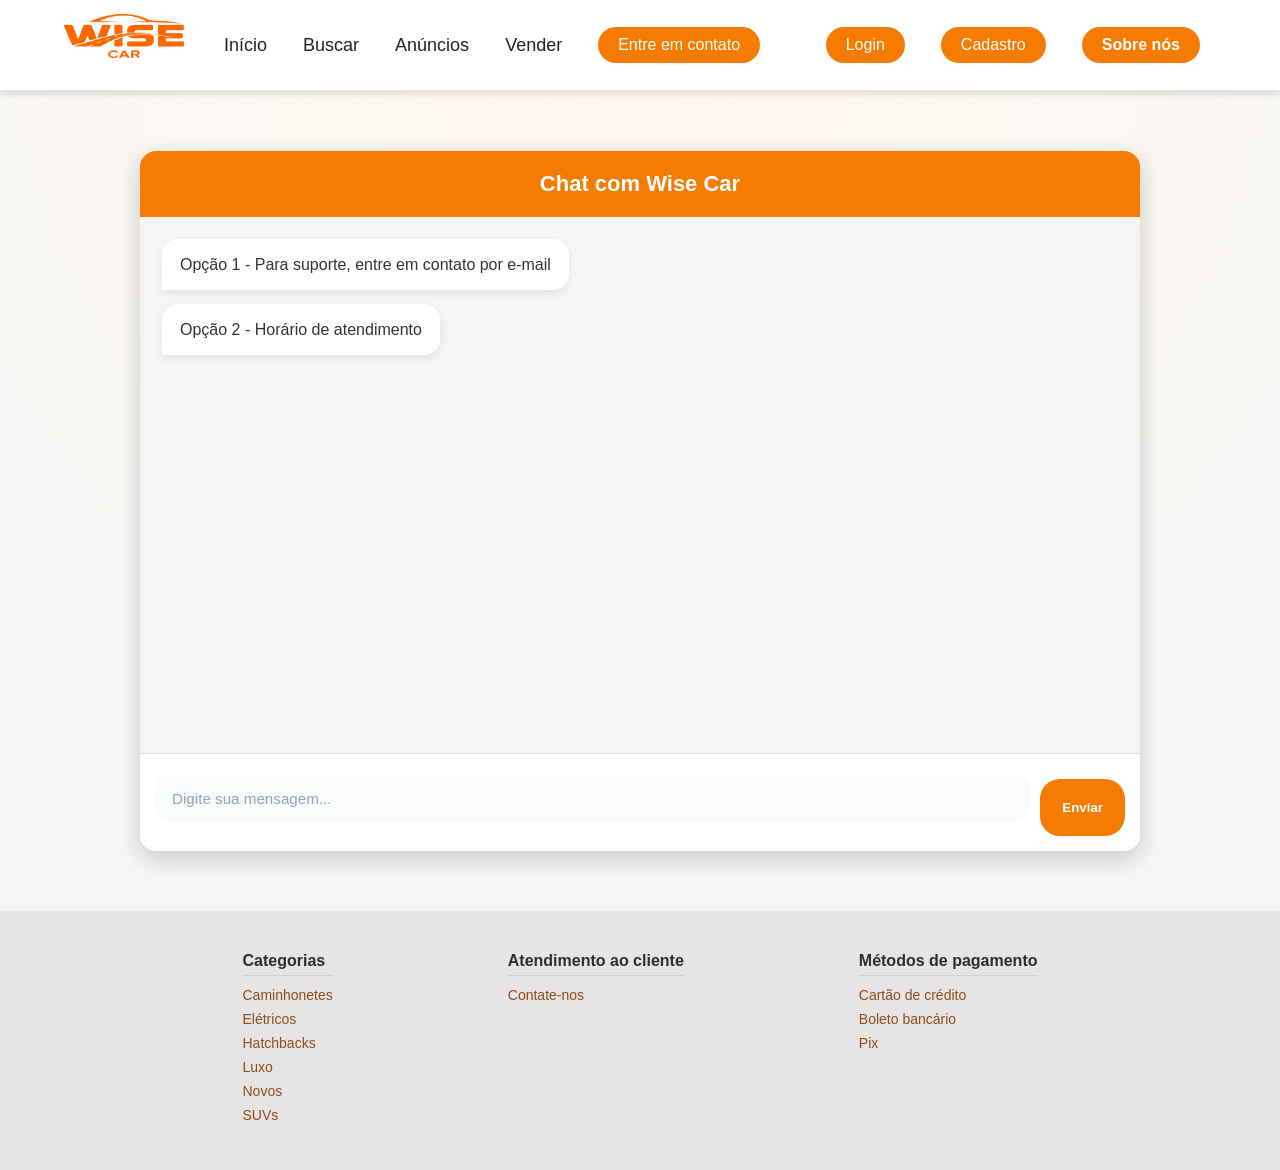
<file: chat.html>
<!DOCTYPE html>
<html lang="pt-BR">

<head>
  <meta charset="UTF-8" />
  <meta name="viewport" content="width=device-width, initial-scale=1.0" />
  <link rel="shortcut icon" href="./images/logo.png  " type="image/x-icon">
  <title>Chat - Wise Car</title>
  <link rel="stylesheet" href="assets/css/style.css">
</head>

<body>

  <header>
    <div class="menu-esquerda">
      <div class="logo"><a href="index.html"><img src="images/logo.png" alt="logo"></a>
      </div>

      <nav class="links">
        <a href="index.html">Início</a>
        <a href="buscar.html">Buscar</a>
        <a href="anuncios.html">Anúncios</a>
        <a href="vender.html">Vender</a>
        <a href="chat.html">
          <button class="btn-contato">Entre em contato</button>
        </a>
      </nav>
    </div>
    <div class="menu-direita">
      <div class="dados-usuario"><span id="userInfo"></span></div>

      <a href="login.html">
        <button class="btn-login" id="btnLogin">Login</button>
      </a>
      <a href="cadastro.html">
        <button class="btn-cadastro-header">Cadastro</button>
      </a>

            <a href="sobre.html">
        <button class="btn-sobrenos">Sobre nós</button>
      </a>
    </div>

  </header>

  <div class="chat-container">
    <div class="chat-header">Chat com Wise Car</div>

    <div id="chatResposta" class="chat-resposta">
      <div class="resposta bot">Opção 1 - Para suporte, entre em contato por e-mail </div>
      <div class="resposta bot">Opção 2 - Horário de atendimento </div>

      <!-- FORMULÁRIO DENTRO DO CHAT -->
      <div id="formAtendente" class="resposta bot" style="display:none;">
        <h3>Falar com um atendente</h3>

        <input type="text" id="contatoNome" placeholder="Seu nome" required>
        <input type="email" id="contatoEmail" placeholder="Seu e-mail" required>
        <input type="text" id="contatoAssunto" placeholder="Assunto" required>
        <textarea id="contatoMensagem" placeholder="Sua mensagem" rows="4" required></textarea>

        <button id="btnEnviarContato">Enviar mensagem</button>
      </div>
    </div>

    <div class="chat-input">
      <input type="text" id="userInput" placeholder="Digite sua mensagem..." />
      <button id="sendBtn">Enviar</button>
    </div>
  </div>

  <footer class="footer">
    <div class="footer-container">

      <div class="footer-column">
        <h3>Categorias</h3>
        <ul>
          <li><a href="#">Caminhonetes</a></li>
          <li><a href="#">Elétricos</a></li>
          <li><a href="#">Hatchbacks</a></li>
          <li><a href="#">Luxo</a></li>
          <li><a href="#">Novos</a></li>
          <li><a href="#">SUVs</a></li>
        </ul>
      </div>

      <div class="footer-column">
        <h3>Atendimento ao cliente</h3>
        <ul>
          <li><a href="chat.html">Contate-nos</a></li>
        </ul>
      </div>

      <div class="footer-column">
        <h3>Métodos de pagamento</h3>
        <ul>
          <li><a>Cartão de crédito</a></li>
          <li><a>Boleto bancário</a></li>
          <li><a>Pix</a></li>
        </ul>
      </div>

    </div>
  </footer>
  <script src="assets/js/chat.js"></script>
  <script src="assets/js/login-frontend.js"></script>
</body>

</html>
</file>
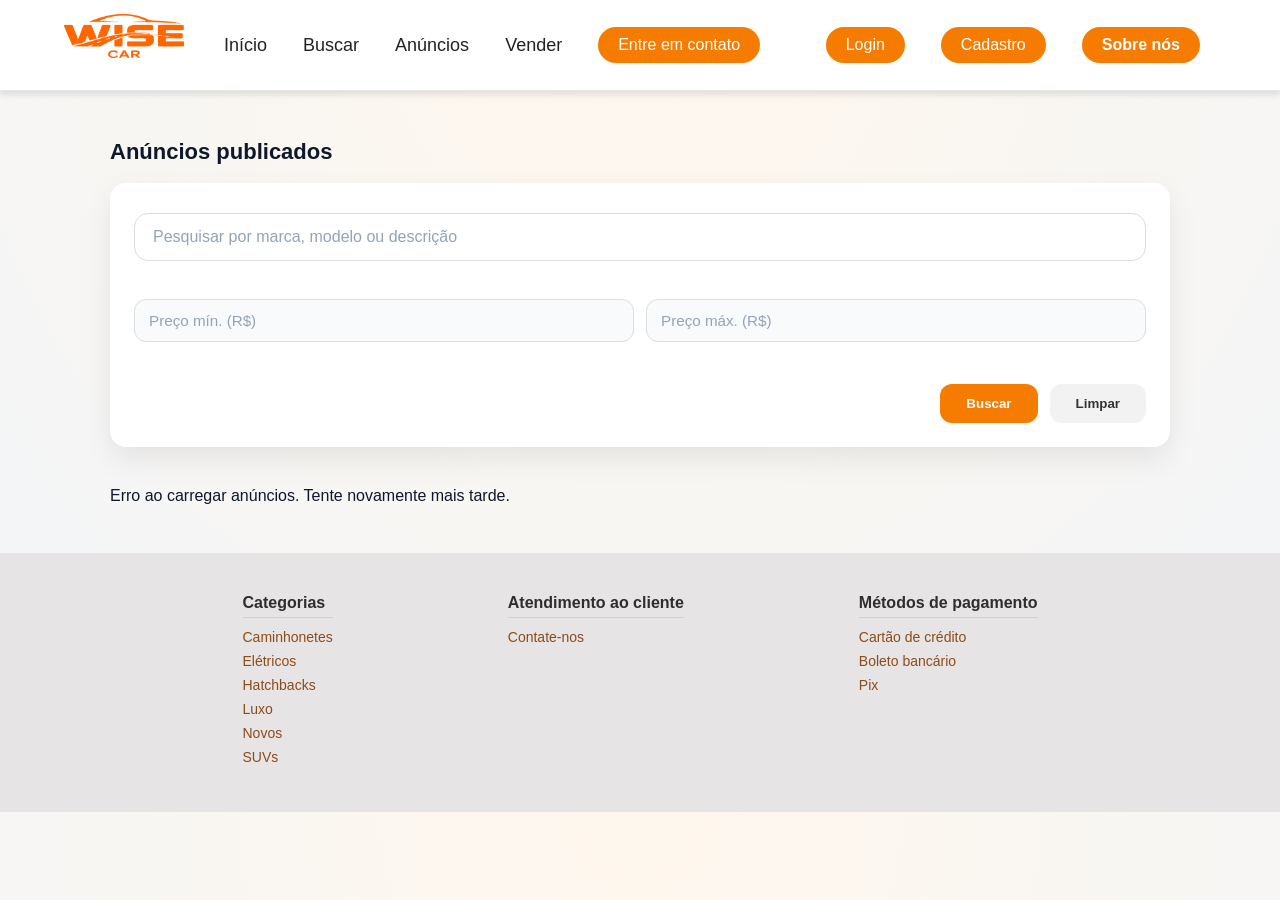
<file: detalhes.html>
<!doctype html>
<html lang="pt-BR">

<head>
    <meta charset="utf-8" />
    <meta name="viewport" content="width=device-width,initial-scale=1" />
    <link rel="shortcut icon" href="./images/logo.png" type="image/x-icon">
    <title>Wise Car - Detalhes do Veículo</title>
    <link rel="stylesheet" href="assets/css/style.css">
</head>

<body>
    <header>
        <div class="menu-esquerda">
            <div class="logo"><a href="index.html"><img src="images/logo.png" alt="logo"></a>
            </div>

            <nav class="links">
                <a href="index.html">Início</a>
                <a href="buscar.html">Buscar</a>
                <a href="anuncios.html">Anúncios</a>
                <a href="vender.html">Vender</a>
                <a href="chat.html">
                    <button class="btn-contato">Entre em contato</button>
                </a>
            </nav>
        </div>
        <div class="menu-direita">
            <div class="dados-usuario"><span id="userInfo"></span></div>

            <a href="login.html">
                <button class="btn-login" id="btnLogin">Login</button>
            </a>
            <a href="cadastro.html">
                <button class="btn-cadastro-header">Cadastro</button>
            </a>

            <a href="sobre.html">
                <button class="btn-sobrenos">Sobre nós</button>
            </a>
        </div>

    </header>

    <main class="container detalhes-page">
        <div class="detalhes-container">
            <!-- Galeria de Fotos -->
            <div class="galeria-section">
                <div class="foto-principal">
                    <img id="fotoPrincipal" src="" alt="Foto principal do veículo">
                </div>
                <div class="miniaturas" id="miniaturas">
                    <!-- As miniaturas serão preenchidas via JavaScript -->
                </div>
            </div>

            <!-- Informações do Veículo -->
            <div class="info-section">
                <div class="info-header">
                    <h1 id="tituloVeiculo">Carregando...</h1>
                    <div class="vendedor">Vendedor: <span id="vendedorNome">Carregando...</span></div>
                    <button id="favoritarBtn" class="btn-fav">♡</button>
                    <div class="preco" id="precoVeiculo">R$ 0,00</div>
                    <div class="localizacao" id="localizacaoVeiculo">Localização não informada</div>
                </div>

                <div class="info-detalhes">
                    <h3>Detalhes do veículo</h3>
                    <div class="detalhes-grid" id="detalhesVeiculo">
                        <!-- Detalhes serão preenchidos via JavaScript -->
                    </div>
                </div>

                <div class="descricao">
                    <h3>Descrição</h3>
                    <p id="descricaoVeiculo">Carregando descrição...</p>
                </div>

                <!-- Botão Comprar -->
                <div class="compra-section">
                    <button class="btn-comprar" id="btnComprar">
                        <span>Comprar Agora</span>
                    </button>
                    <button class="btn-avaliar" id="btnAvaliar">Avaliar Vendedor</button>
                    <p class="info-compra">Processo seguro e garantido</p>
                </div>
            </div>
        </div>

        <!-- Veículos Similares -->
        <div class="veiculos-similares">
            <h2>Também podem te interessar</h2>
            <div class="similar-grid" id="veiculosSimilares">
                <!-- Veículos similares serão preenchidos via JavaScript -->
            </div>
        </div>
    </main>

   <footer class="footer">
    <div class="footer-container">

      <div class="footer-column">
        <h3>Categorias</h3>
        <ul>
          <li><a href="#">Caminhonetes</a></li>
          <li><a href="#">Elétricos</a></li>
          <li><a href="#">Hatchbacks</a></li>
          <li><a href="#">Luxo</a></li>
          <li><a href="#">Novos</a></li>
          <li><a href="#">SUVs</a></li>
        </ul>
      </div>

      <div class="footer-column">
        <h3>Atendimento ao cliente</h3>
        <ul>
          <li><a href="chat.html">Contate-nos</a></li>
        </ul>
      </div>

      <div class="footer-column">
        <h3>Métodos de pagamento</h3>
        <ul>
          <li><a>Cartão de crédito</a></li>
          <li><a>Boleto bancário</a></li>
          <li><a>Pix</a></li>
        </ul>
      </div>

    </div>
  </footer>

    <script src="assets/js/api.js"></script>
    <script src="assets/js/login-frontend.js"></script>
    <script src="assets/js/detalhes.js"></script>
</body>

</html>
</file>
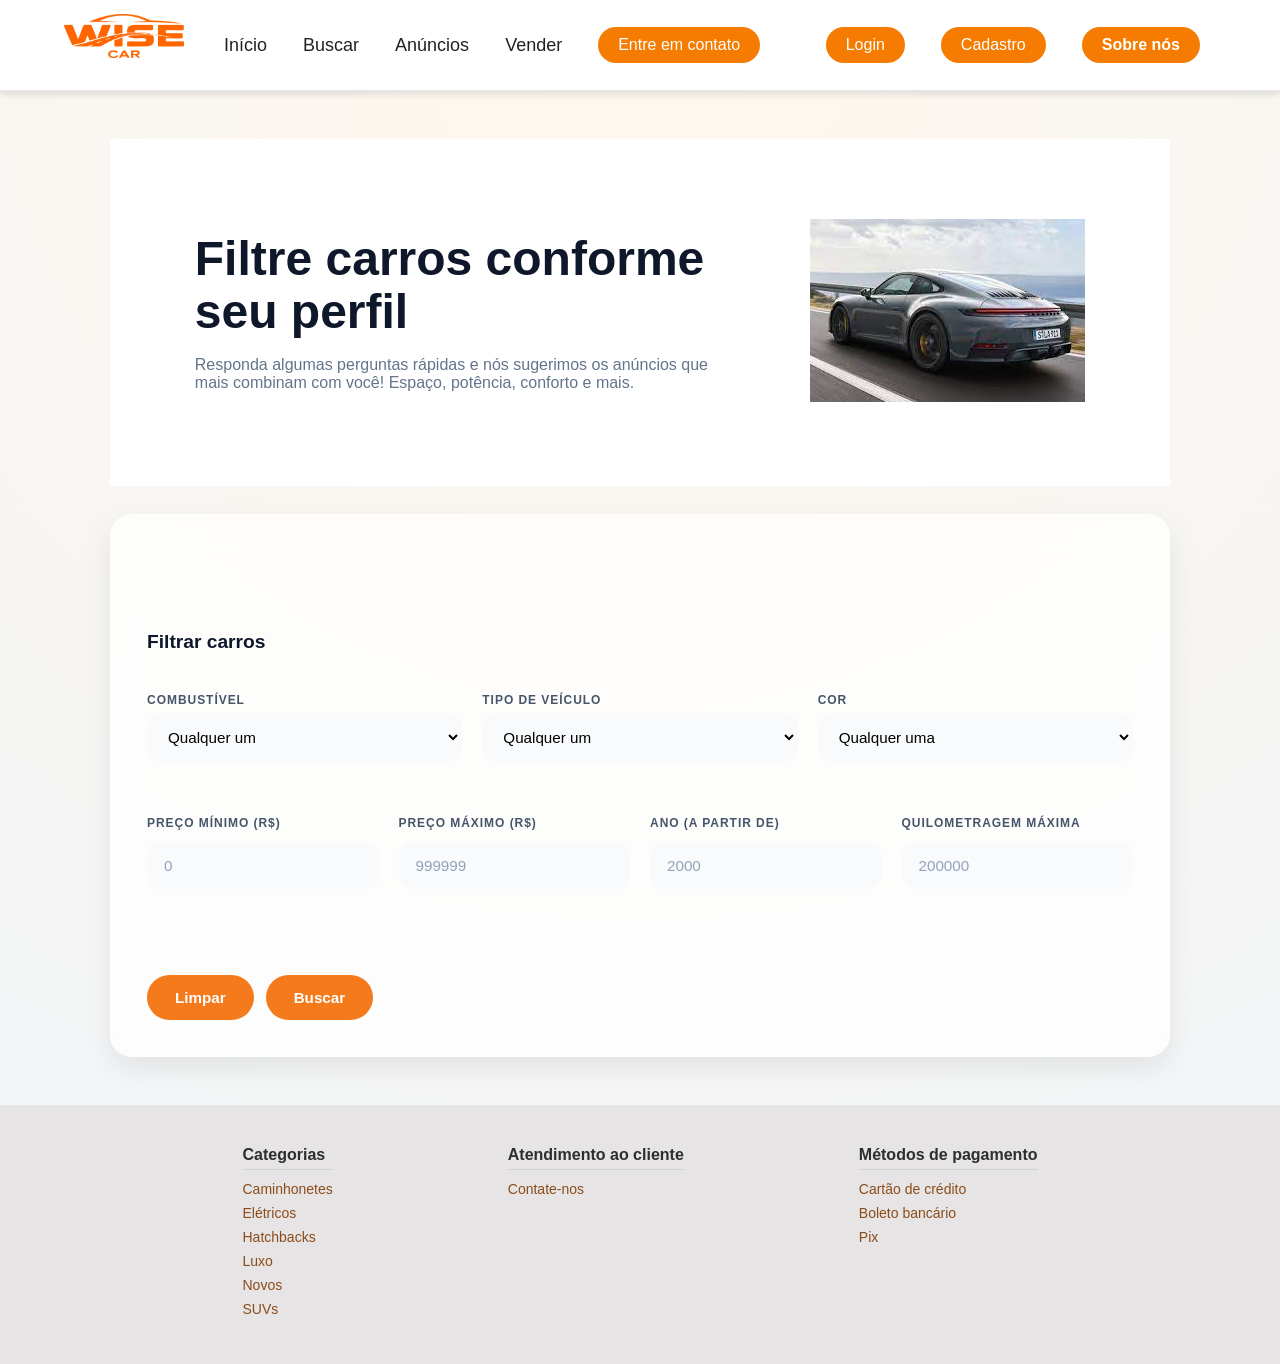
<file: filtrar.html>
<!doctype html>
<html lang="pt-BR">

<head>
  <meta charset="utf-8" />
  <meta name="viewport" content="width=device-width,initial-scale=1" />
  <link rel="shortcut icon" href="./images/logo.png  " type="image/x-icon">
  <title>Wise Car - Filtro</title>
  <link rel="stylesheet" href="assets/css/style.css">
</head>

<body>
  <header>
    <div class="menu-esquerda">
      <div class="logo"><a href="index.html"><img src="images/logo.png" alt="logo"></a>
      </div>

      <nav class="links">
        <a href="index.html">Início</a>
        <a href="buscar.html">Buscar</a>
        <a href="anuncios.html">Anúncios</a>
        <a href="vender.html">Vender</a>
        <a href="chat.html">
          <button class="btn-contato">Entre em contato</button>
        </a>
      </nav>
    </div>
    <div class="menu-direita">
      <div class="dados-usuario"><span id="userInfo"></span></div>

      <a href="login.html">
        <button class="btn-login" id="btnLogin">Login</button>
      </a>
      <a href="cadastro.html">
        <button class="btn-cadastro-header">Cadastro</button>
      </a>

            <a href="sobre.html">
        <button class="btn-sobrenos">Sobre nós</button>
      </a>
    </div>

  </header>

  <main class="container">
    <section class="hero">
      <div>
        <h1>Filtre carros conforme seu perfil</h1>
        <p class="lead">Responda algumas perguntas rápidas e nós sugerimos os anúncios que mais combinam com você!
          Espaço, potência, conforto e mais.</p>

      </div>
      <div class="imagen">
        <img src="images/imagemfiltro.jpg" alt="imagem ilustrativa">
        </g>
        </svg>
      </div>
    </section>

    <section id="quiz" style="margin-top:28px">
      <div class="card">
        <form id="filterForm" onsubmit="event.preventDefault();applyFilters()">
          <h3 style="margin-bottom:20px">Filtrar carros</h3>

          <div class="row">
            <div style="flex:1 1 200px">
              <label>Combustível</label>
              <select id="combustivel">
                <option value="">Qualquer um</option>
                <option value="flex">Flex</option>
                <option value="gasolina">Gasolina</option>
                <option value="diesel">Diesel</option>
                <option value="etanol">Etanol</option>
                <option value="híbrido">Híbrido</option>
                <option value="elétrico">Elétrico</option>
              </select>
            </div>

            <div style="flex:1 1 200px">
              <label>Tipo de veículo</label>
              <select id="tipo">
                <option value="">Qualquer um</option>
                <option value="sedan">Sedan</option>
                <option value="hatch">Hatch</option>
                <option value="suv">SUV</option>
                <option value="station">Station</option>
                <option value="crossover">Crossover</option>
                <option value="van">Van</option>
                <option value="pickup">Pickup</option>
              </select>
            </div>

            <div style="flex:1 1 200px">
              <label>Cor</label>
              <select id="cor">
                <option value="">Qualquer uma</option>
                <option value="branco">Branco</option>
                <option value="preto">Preto</option>
                <option value="prata">Prata</option>
                <option value="cinza">Cinza</option>
                <option value="vermelho">Vermelho</option>
                <option value="azul">Azul</option>
                <option value="verde">Verde</option>
                <option value="bege">Bege</option>
                <option value="marrom">Marrom</option>
              </select>
            </div>
          </div>

          <div class="row" style="margin-top:12px">
            <div style="flex:1 1 200px">
              <label>Preço mínimo (R$)</label>
              <input type="number" id="minPrice" placeholder="0" />
            </div>

            <div style="flex:1 1 200px">
              <label>Preço máximo (R$)</label>
              <input type="number" id="maxPrice" placeholder="999999" />
            </div>

            <div style="flex:1 1 200px">
              <label>Ano (a partir de)</label>
              <input type="number" id="minYear" placeholder="2000" min="1980" max="2025" />
            </div>

            <div style="flex:1 1 200px">
              <label>Quilometragem máxima</label>
              <input type="number" id="maxKm" placeholder="200000" />
            </div>
          </div>

          <div style="display:flex;gap:12px;align-items:center;margin-top:20px">
            <button type="button" class="btn-buscar" onclick="resetForm()">Limpar</button>
            <button type="submit" class="btn-buscar">Buscar</button>
          </div>
      </div>
      </div>

      <div id="result" class="result" style="display:none">
        <div style="display:flex;justify-content:space-between;align-items:center">
          <div>
            <strong>Melhores sugestões</strong>
            <div class="muted">Com base nas suas respostas, veja algumas categorias recomendadas</div>
          </div>
          <div id="confidence" class="muted">Confiança: 0%</div>
        </div>

        <div style="margin-top:12px;display:grid;grid-template-columns:1fr 1fr;gap:12px" id="suggestions"></div>
      </div>
      </form>
      </div>
    </section>

  </main>
   <footer class="footer">
    <div class="footer-container">

      <div class="footer-column">
        <h3>Categorias</h3>
        <ul>
          <li><a href="#">Caminhonetes</a></li>
          <li><a href="#">Elétricos</a></li>
          <li><a href="#">Hatchbacks</a></li>
          <li><a href="#">Luxo</a></li>
          <li><a href="#">Novos</a></li>
          <li><a href="#">SUVs</a></li>
        </ul>
      </div>

      <div class="footer-column">
        <h3>Atendimento ao cliente</h3>
        <ul>
          <li><a href="chat.html">Contate-nos</a></li>
        </ul>
      </div>

      <div class="footer-column">
        <h3>Métodos de pagamento</h3>
        <ul>
          <li><a>Cartão de crédito</a></li>
          <li><a>Boleto bancário</a></li>
          <li><a>Pix</a></li>
        </ul>
      </div>

    </div>
  </footer>

  <script src="assets/js/api.js"></script>
  <script src="assets/js/login-frontend.js"></script>
  <script>
    (function () {
      const API_URL = window.API_URL || 'https://wise-car-vercel.vercel.app';

      // reativa comportamento e registra listeners
      const chips = Array.from(document.querySelectorAll('.chip'));
      const progEl = document.getElementById('prog');
      const stepEl = document.getElementById('step');
      if (chips && chips.length) {
        chips.forEach(c => c.addEventListener('click', e => {
          e.currentTarget.classList.toggle('active');
          updateProgress();
        }));
      }

      function updateProgress() {
        const chipsLocal = Array.from(document.querySelectorAll('.chip'));
        const active = chipsLocal.filter(c => c.classList.contains('active')).length;
        const percent = Math.min(100, Math.round((active / 8) * 100));
        if (progEl) progEl.style.width = percent + '%';
        const step = Math.min(6, 1 + Math.floor(active / 1.5));
        if (stepEl) stepEl.textContent = step;
      }

      window.resetForm = function () {
        const form = document.getElementById('filterForm');
        if (form) form.reset();
        Array.from(document.querySelectorAll('.chip')).forEach(c => c.classList.remove('active'));
        const box = document.getElementById('result'); if (box) box.style.display = 'none';
        updateProgress();
      };

      window.applyFilters = async function () {
        // Obter valores dos inputs diretos
        const minPrice = Number(document.getElementById('minPrice').value || 0);
        const maxPrice = Number(document.getElementById('maxPrice').value || 0);
        const minYear = Number(document.getElementById('minYear').value || 0);
        const maxKm = Number(document.getElementById('maxKm').value || 0);
        const combustivelSel = (document.getElementById('combustivel').value || '').toLowerCase().trim();
        const tipoSel = (document.getElementById('tipo').value || '').toLowerCase().trim();
        const corSel = (document.getElementById('cor').value || '').toLowerCase().trim();

        // Buscar todos os anúncios com filtro de preço no servidor
        const serverQ = new URLSearchParams();
        if (minPrice) serverQ.set('preco_gte', String(minPrice));
        if (maxPrice) serverQ.set('preco_lte', String(maxPrice));

        const fetchUrl = `${API_URL}/anuncios${serverQ.toString() ? ('?' + serverQ.toString()) : ''}`;

        try {
          const res = await fetch(fetchUrl);
          if (!res.ok) throw new Error('Erro ao buscar anúncios');
          let ads = await res.json();

          // Aplicar filtros estruturados
          ads = ads.filter(ad => {
            // Preço
            if (minPrice && parseFloat(ad.preco || 0) < minPrice) return false;
            if (maxPrice && parseFloat(ad.preco || 0) > maxPrice) return false;

            // Combustível - match exato
            if (combustivelSel) {
              const adFuel = (ad.combustivel || '').toLowerCase().trim();
              if (!adFuel.includes(combustivelSel)) return false;
            }

            // Tipo - match exato
            if (tipoSel) {
              const adTipo = (ad.tipo || '').toLowerCase().trim();
              if (!adTipo.includes(tipoSel)) return false;
            }

            // Cor - match exato
            if (corSel) {
              const adCor = (ad.cor || '').toLowerCase().trim();
              if (!adCor.includes(corSel)) return false;
            }

            // Ano - maior ou igual ao ano selecionado
            if (minYear) {
              const adYear = Number(ad.ano || 0);
              if (adYear < minYear) return false;
            }

            // Quilometragem - menor ou igual ao máximo selecionado
            if (maxKm) {
              const adKm = Number(ad.quilometragem || 0);
              if (adKm > maxKm) return false;
            }

            return true;
          });

          if (ads.length) {
            renderAdMatches(ads);
          } else {
            // Sem resultados - não mostrar nada
            const box = document.getElementById('result');
            if (box) box.style.display = 'none';
          }

        } catch (err) {
          console.error(err);
          // Em caso de erro, também não mostrar sugestões
          const box = document.getElementById('result');
          if (box) box.style.display = 'none';
        }
      };


      function renderResults(items, isFromServer) {
        const box = document.getElementById('result');
        const list = document.getElementById('suggestions');
        const conf = document.getElementById('confidence');
        list.innerHTML = '';

        // Remover ou atualizar o texto de confiança - agora apenas mostra tipo de resultado
        if (isFromServer) {
          conf.textContent = 'Nenhum resultado encontrado';
        } else {
          conf.textContent = 'Sugestões automáticas';
        }

        if (items.length === 0) {
          list.innerHTML = '<div class="muted">Nenhuma sugestão automática. Tente selecionar mais preferências acima.</div>'
        }
        for (const it of items) {
          const el = document.createElement('div'); el.className = 'suggestion';
          el.innerHTML = `
          <div style="display:flex;gap:12px;align-items:center">
            <div class="car-thumb" aria-hidden></div>
            <div>
              <div style="font-weight:800">${it.title}</div>
              <div class="muted" style="font-size:13px">${it.desc}</div>
            </div>
          </div>
          <div style="display:flex;flex-direction:column;align-items:flex-end;justify-content:center">
            <button class="btn secondary" style="border-radius:10px">Ver anúncios</button>
            <div style="font-size:12px;color:#999;margin-top:6px">Ver filtros aplicados</div>
          </div>
        `;
          list.appendChild(el);
        }
        box.style.display = 'block';
        box.scrollIntoView({ behavior: 'smooth', block: 'center' });
      }

      function renderAdMatches(ads) {
        const box = document.getElementById('result');
        const list = document.getElementById('suggestions');
        const conf = document.getElementById('confidence');
        list.innerHTML = '';

        // Mostrar apenas o número de carros encontrados - sem "Confiança: X%"
        conf.textContent = ads.length + ' carro' + (ads.length !== 1 ? 's' : '') + ' encontrado' + (ads.length !== 1 ? 's' : '');

        for (const ad of ads.slice(0, 8)) {
          const card = document.createElement('div');
          card.className = 'suggestion';
          card.innerHTML = `
          <div style="display:flex;gap:12px;align-items:center">
            <div class="car-thumb" style="width:80px;height:56px;background:#f2f2f2;border-radius:6px;overflow:hidden;">
              ${ad.images && ad.images[0] ? `<img src="${ad.images[0]}" style="width:100%;height:100%;object-fit:cover;">` : ''}
            </div>
            <div>
              <div style="font-weight:800">${ad.marca || ''} ${ad.modelo || ''}</div>
              <div class="muted" style="font-size:13px">R$ ${parseFloat(ad.preco || 0).toLocaleString('pt-BR')}</div>
              <div class="muted" style="font-size:13px">${ad.ano || '-'} • ${ad.quilometragem || '-'} km</div>
            </div>
          </div>
          <div style="display:flex;flex-direction:column;align-items:flex-end;justify-content:center">
            <button class="btn-buscar" style="border-radius:10px" onclick="window.location.href='detalhes.html?id=${ad.id}'">Ver detalhes</button>
            <a href="anuncios.html" style="font-size:12px;color:#999;margin-top:6px;text-decoration:none">Ver mais anúncios</a>
          </div>
        `;
          list.appendChild(card);
        }

        box.style.display = 'block';
        box.scrollIntoView({ behavior: 'smooth', block: 'center' });
      }

      updateProgress();
    })();
  </script>
</body>

</html>
</file>
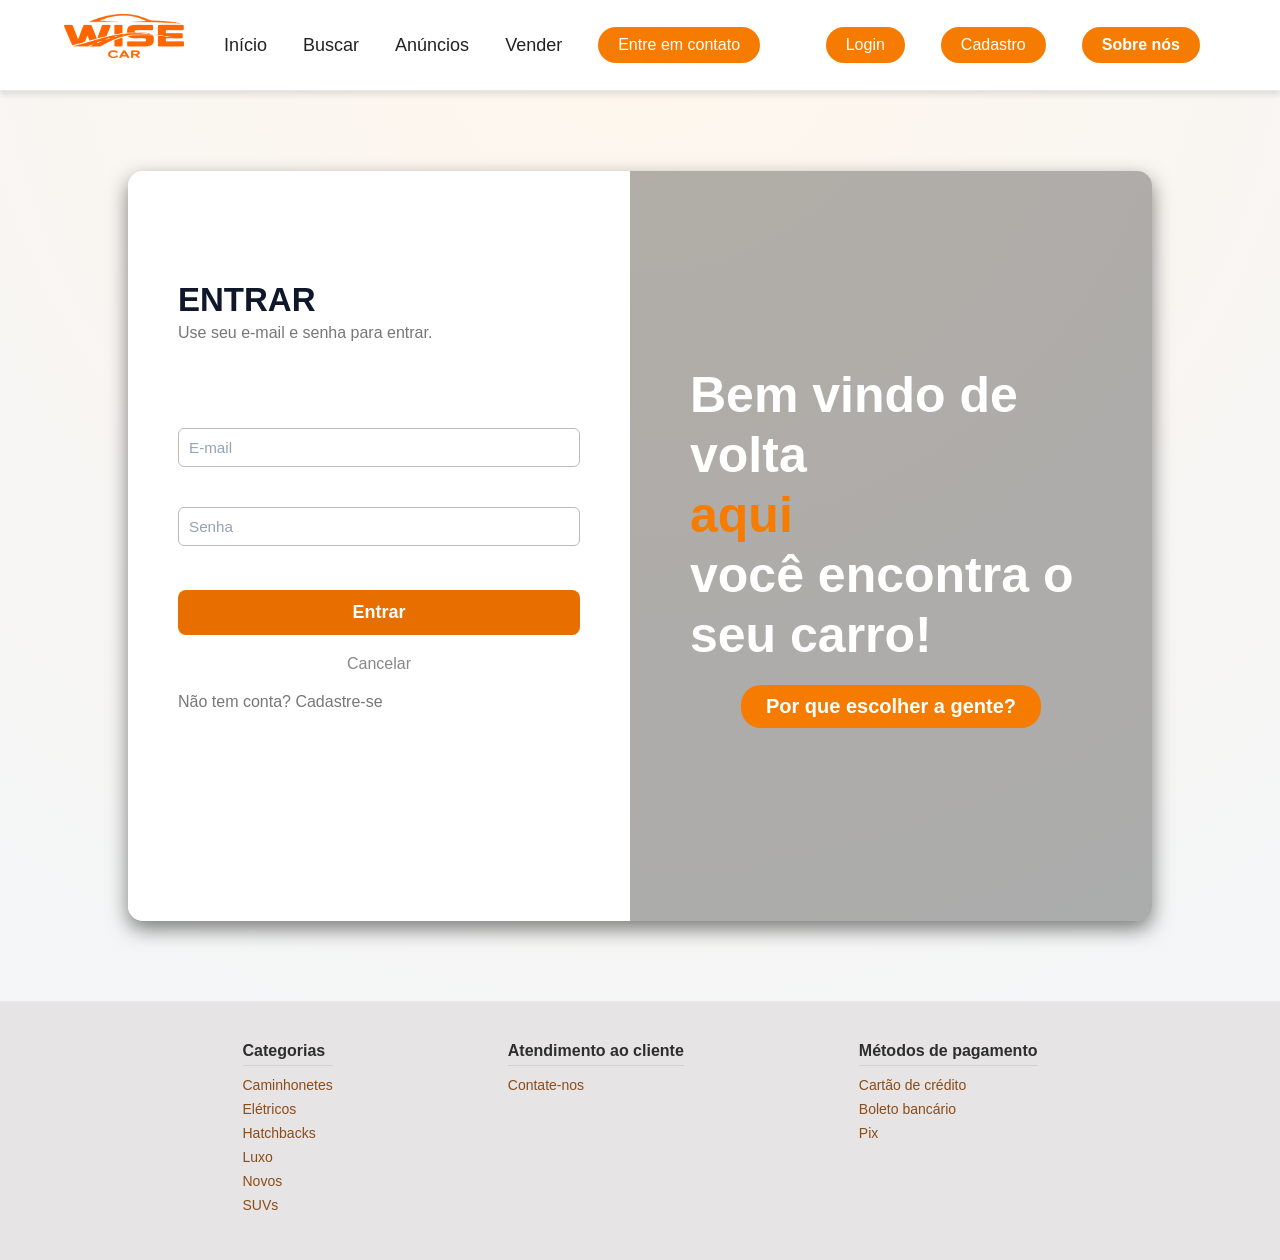
<file: login.html>
<!DOCTYPE html>
<html lang="pt-BR">

<head>
  <meta charset="UTF-8">
  <meta name="viewport" content="width=device-width, initial-scale=1.0">
  <link rel="shortcut icon" href="./images/logo.png  " type="image/x-icon">
  <title>Wise Car - Login</title>
  <link rel="stylesheet" href="assets/css/style.css">
</head>

<body>
  <header>
    <div class="menu-esquerda">
      <div class="logo"><a href="index.html"><img src="images/logo.png" alt="logo"></a>
      </div>

      <nav class="links">
        <a href="index.html">Início</a>
        <a href="buscar.html">Buscar</a>
        <a href="anuncios.html">Anúncios</a>
        <a href="vender.html">Vender</a>
        <a href="chat.html">
          <button class="btn-contato">Entre em contato</button>
        </a>
      </nav>
    </div>
    <div class="menu-direita">
      <div class="dados-usuario"><span id="userInfo"></span></div>

      <a href="login.html">
        <button class="btn-login" id="btnLogin">Login</button>
      </a>
      <a href="cadastro.html">
        <button class="btn-cadastro-header">Cadastro</button>
      </a>

      <a href="sobre.html">
        <button class="btn-sobrenos">Sobre nós</button>
      </a>
    </div>

  </header>

  <main class="container-cadastro">
    <section class="form-section">
      <h2>ENTRAR</h2>
      <p>Use seu e-mail e senha para entrar.</p>
      <form id="loginForm">
        <input id="email" type="email" placeholder="E-mail" required>
        <input id="senha" type="password" placeholder="Senha" required>
        <button type="submit" class="btn-cadastro">Entrar</button>
        <span class="cancelar"><a href="index.html">Cancelar</a></span>
        <p>Não tem conta? <a href="cadastro.html">Cadastre-se</a></p>
      </form>
    </section>

    <section class="image-section">
      <h1>Bem vindo de volta<br><span>aqui</span><br>você encontra o seu carro!</h1>
      <a href="index.html">
        <button>Por que escolher a gente?</button>
      </a>
    </section>
  </main>

  <footer class="footer">
    <div class="footer-container">

      <div class="footer-column">
        <h3>Categorias</h3>
        <ul>
          <li><a href="#">Caminhonetes</a></li>
          <li><a href="#">Elétricos</a></li>
          <li><a href="#">Hatchbacks</a></li>
          <li><a href="#">Luxo</a></li>
          <li><a href="#">Novos</a></li>
          <li><a href="#">SUVs</a></li>
        </ul>
      </div>

      <div class="footer-column">
        <h3>Atendimento ao cliente</h3>
        <ul>
          <li><a href="chat.html">Contate-nos</a></li>
        </ul>
      </div>

      <div class="footer-column">
        <h3>Métodos de pagamento</h3>
        <ul>
          <li><a>Cartão de crédito</a></li>
          <li><a>Boleto bancário</a></li>
          <li><a>Pix</a></li>
        </ul>
      </div>

    </div>
  </footer>
  <script src="assets/js/login-frontend.js"></script>
</body>


</html>
</file>
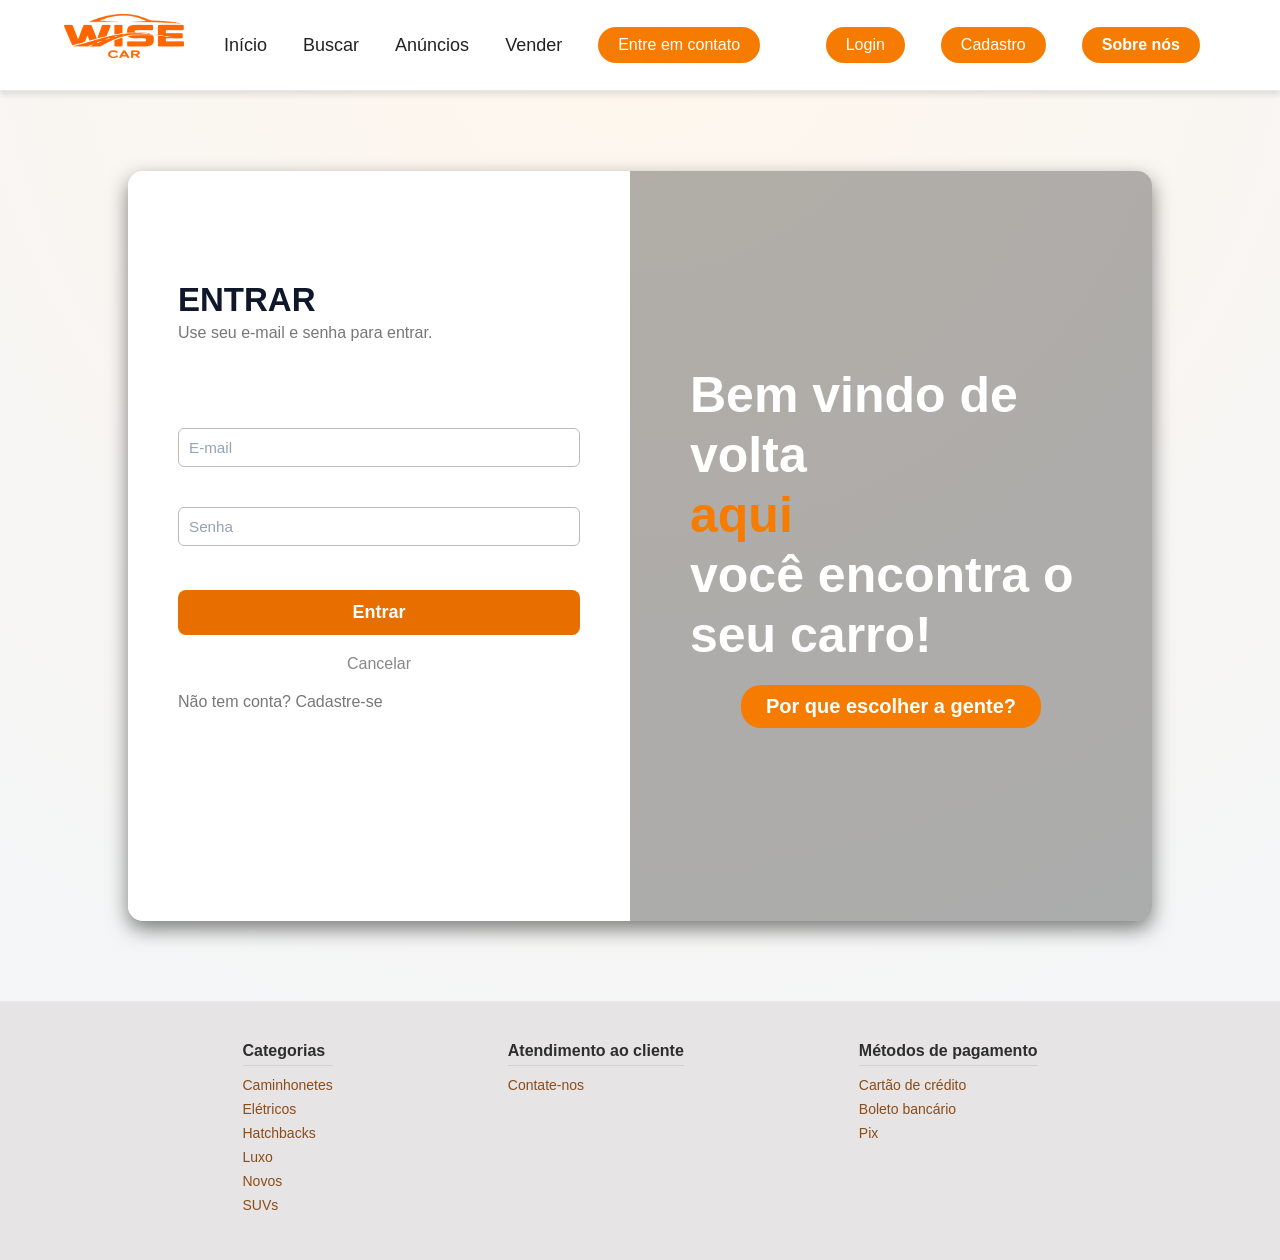
<file: perfil.html>
<!doctype html>
<html lang="pt-BR">

<head>
  <meta charset="utf-8" />
  <meta name="viewport" content="width=device-width,initial-scale=1" />
  <link rel="shortcut icon" href="./images/logo.png" type="image/x-icon">
  <title>WiseCar - Meu Perfil</title>
  <link rel="stylesheet" href="assets/css/style.css">
</head>

<body>
  <header>
    <div class="menu-esquerda">
      <div class="logo"><a href="index.html"><img src="images/logo.png" alt="logo"></a>
      </div>

      <nav class="links">
        <a href="index.html">Início</a>
        <a href="buscar.html">Buscar</a>
        <a href="anuncios.html">Anúncios</a>
        <a href="vender.html">Vender</a>
        <a href="chat.html">
          <button class="btn-contato">Entre em contato</button>
        </a>
      </nav>
    </div>
    <div class="menu-direita">
      <div class="dados-usuario"><span id="userInfo"></span></div>

      <a href="login.html">
        <button class="btn-login" id="btnLogin">Login</button>
      </a>
      <a href="cadastro.html">
        <button class="btn-cadastro-header">Cadastro</button>
      </a>

            <a href="sobre.html">
        <button class="btn-sobrenos">Sobre nós</button>
      </a>
    </div>

  </header>

  <main class="container">
    <h2 class="page-title">Meu Perfil</h2>

    <section class="perfil-box">
      <form id="perfilForm" class="perfil-form">
        <label>Nome</label>
        <input id="nome" type="text" required />

        <label>E-mail</label>
        <input id="email" type="email" required />

        <label>Nova senha (deixe em branco para não alterar)</label>
        <input id="senha" type="password" />

        <button type="submit" class="btn-salvar">Salvar alterações</button>
      </form>
    </section>

    <section>
      <h3>Meus anúncios</h3>
      <div id="meusAnuncios" class="anuncios-grid"></div>
      <div id="noMeusAnuncios" style="display:none">Nenhum anúncio encontrado.</div>
    </section>

    <section>
      <h3>Favoritos</h3>
      <div id="favoritosList" class="anuncios-grid"></div>
      <div id="noFavoritos" style="display:none">Nenhum favorito.</div>
    </section>

  </main>

 <footer class="footer">
    <div class="footer-container">

      <div class="footer-column">
        <h3>Categorias</h3>
        <ul>
          <li><a href="#">Caminhonetes</a></li>
          <li><a href="#">Elétricos</a></li>
          <li><a href="#">Hatchbacks</a></li>
          <li><a href="#">Luxo</a></li>
          <li><a href="#">Novos</a></li>
          <li><a href="#">SUVs</a></li>
        </ul>
      </div>

      <div class="footer-column">
        <h3>Atendimento ao cliente</h3>
        <ul>
          <li><a href="chat.html">Contate-nos</a></li>
        </ul>
      </div>

      <div class="footer-column">
        <h3>Métodos de pagamento</h3>
        <ul>
          <li><a>Cartão de crédito</a></li>
          <li><a>Boleto bancário</a></li>
          <li><a>Pix</a></li>
        </ul>
      </div>

    </div>
  </footer>

  <script src="assets/js/api.js"></script>
  <script src="assets/js/login-frontend.js"></script>
  <script src="assets/js/perfil.js"></script>
</body>

</html>
</file>
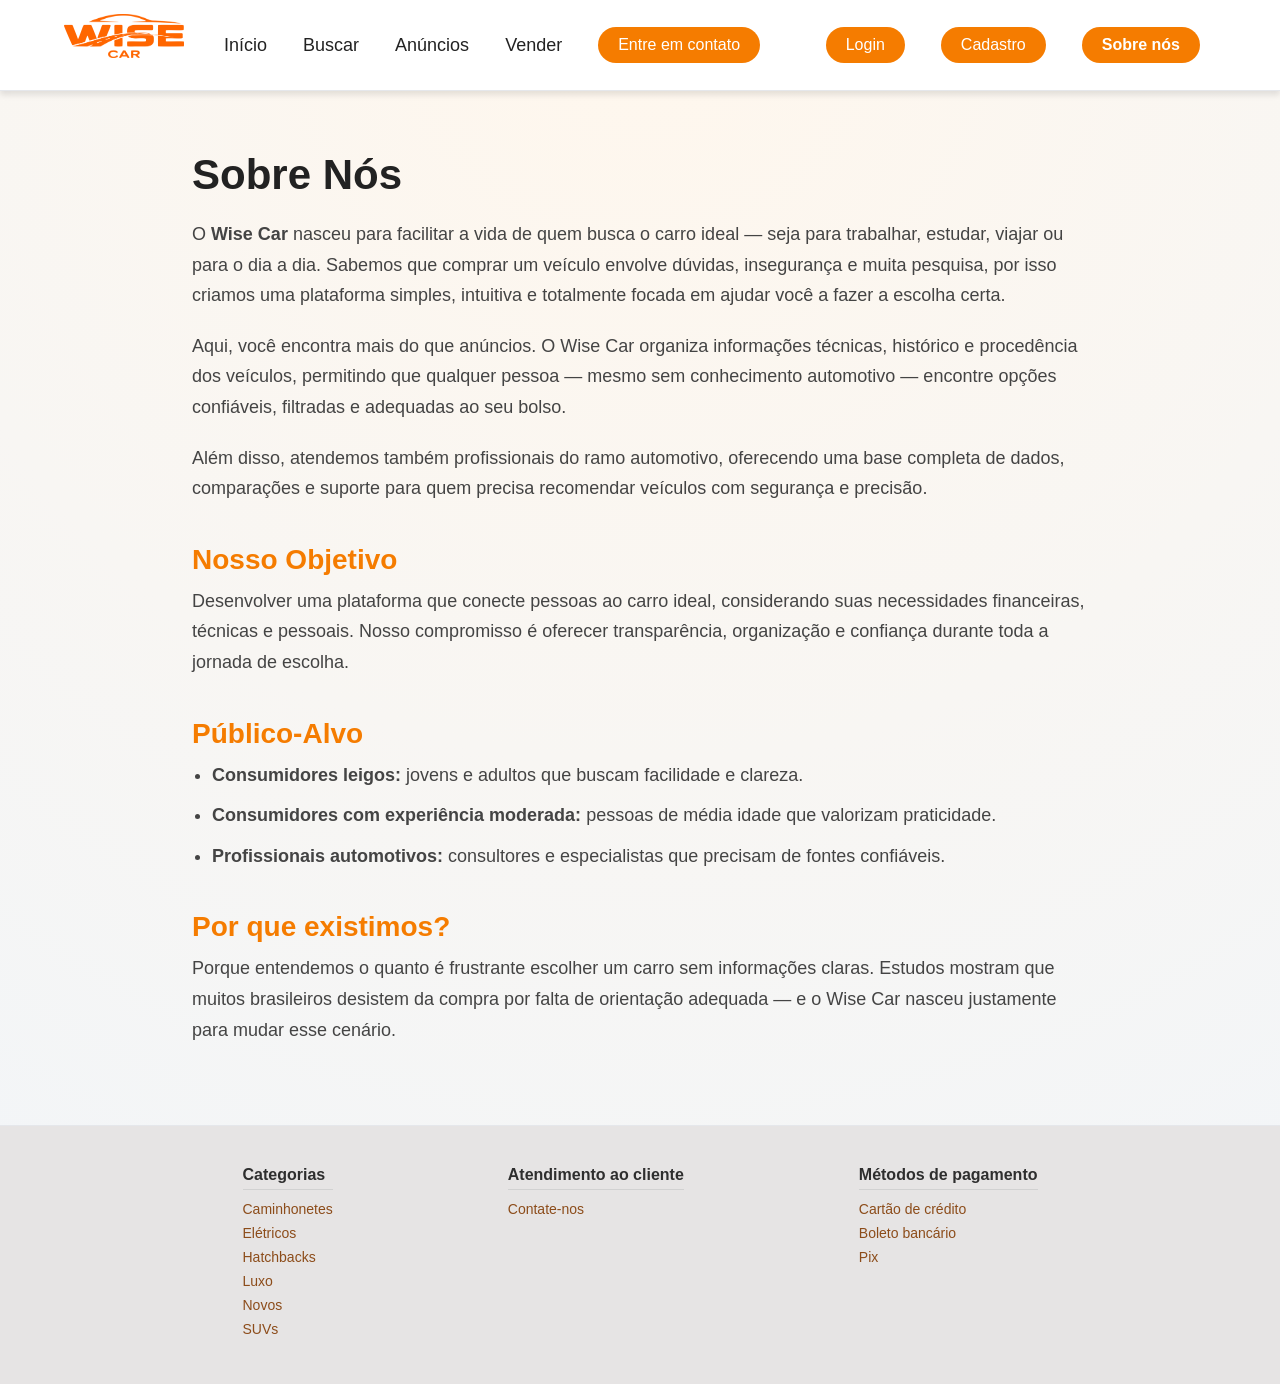
<file: sobre.html>
<!DOCTYPE html>
<html lang="pt-br">

<head>
    <meta charset="UTF-8">
    <meta name="viewport" content="width=device-width, initial-scale=1.0">
    <title>Sobre Nós - Wise Car</title>
    <link rel="stylesheet" href="assets/css/style.css">
    <link rel="shortcut icon" href="images/logo.png" type="image/x-icon">
</head>

<body>

    <!-- HEADER -->
    <header>
        <div class="menu-esquerda">
            <div class="logo"><a href="index.html"><img src="images/logo.png" alt="logo"></a>
            </div>

            <nav class="links">
                <a href="index.html">Início</a>
                <a href="buscar.html">Buscar</a>
                <a href="anuncios.html">Anúncios</a>
                <a href="vender.html">Vender</a>
                <a href="chat.html">
                    <button class="btn-contato">Entre em contato</button>
                </a>
            </nav>
        </div>
        <div class="menu-direita">
            <div class="dados-usuario"><span id="userInfo"></span></div>

            <a href="login.html">
                <button class="btn-login" id="btnLogin">Login</button>
            </a>
            <a href="cadastro.html">
                <button class="btn-cadastro-header">Cadastro</button>
            </a>

            <a href="sobre.html">
                <button class="btn-sobrenos">Sobre nós</button>
            </a>
        </div>

    </header>

    <!-- SEÇÃO SOBRE NÓS -->
    <section class="about-container">
        <div class="about-content">
            <h1 class="about-title">Sobre Nós</h1>

            <p class="about-text">
                O <strong>Wise Car</strong> nasceu para facilitar a vida de quem busca o carro ideal — seja para
                trabalhar,
                estudar, viajar ou para o dia a dia. Sabemos que comprar um veículo envolve dúvidas, insegurança e
                muita
                pesquisa, por isso criamos uma plataforma simples, intuitiva e totalmente focada em ajudar você a fazer
                a
                escolha certa.
            </p>

            <p class="about-text">
                Aqui, você encontra mais do que anúncios. O Wise Car organiza informações técnicas, histórico e
                procedência
                dos veículos, permitindo que qualquer pessoa — mesmo sem conhecimento automotivo — encontre opções
                confiáveis, filtradas e adequadas ao seu bolso.
            </p>

            <p class="about-text">
                Além disso, atendemos também profissionais do ramo automotivo, oferecendo uma base completa de dados,
                comparações e suporte para quem precisa recomendar veículos com segurança e precisão.
            </p>

            <h2 class="about-subtitle">Nosso Objetivo</h2>
            <p class="about-text">
                Desenvolver uma plataforma que conecte pessoas ao carro ideal, considerando suas necessidades
                financeiras,
                técnicas e pessoais. Nosso compromisso é oferecer transparência, organização e confiança durante toda a
                jornada de escolha.
            </p>

            <h2 class="about-subtitle">Público-Alvo</h2>
            <ul class="about-list">
                <li><strong>Consumidores leigos:</strong> jovens e adultos que buscam facilidade e clareza.</li>
                <li><strong>Consumidores com experiência moderada:</strong> pessoas de média idade que valorizam
                    praticidade.</li>
                <li><strong>Profissionais automotivos:</strong> consultores e especialistas que precisam de fontes
                    confiáveis.</li>
            </ul>

            <h2 class="about-subtitle">Por que existimos?</h2>
            <p class="about-text">
                Porque entendemos o quanto é frustrante escolher um carro sem informações claras. Estudos mostram que
                muitos brasileiros desistem da compra por falta de orientação adequada — e o Wise Car nasceu justamente
                para mudar esse cenário.
            </p>
        </div>
    </section>

    <!-- FOOTER -->
    <footer class="footer">
        <div class="footer-container">

            <div class="footer-column">
                <h3>Categorias</h3>
                <ul>
                    <li><a href="#">Caminhonetes</a></li>
                    <li><a href="#">Elétricos</a></li>
                    <li><a href="#">Hatchbacks</a></li>
                    <li><a href="#">Luxo</a></li>
                    <li><a href="#">Novos</a></li>
                    <li><a href="#">SUVs</a></li>
                </ul>
            </div>

            <div class="footer-column">
                <h3>Atendimento ao cliente</h3>
                <ul>
                    <li><a href="chat.html">Contate-nos</a></li>
                </ul>
            </div>

            <div class="footer-column">
                <h3>Métodos de pagamento</h3>
                <ul>
                    <li><a>Cartão de crédito</a></li>
                    <li><a>Boleto bancário</a></li>
                    <li><a>Pix</a></li>
                </ul>
            </div>

        </div>
    </footer>

</body>

<script src="./assets/js/login-frontend.js"></script>

</html>
</file>
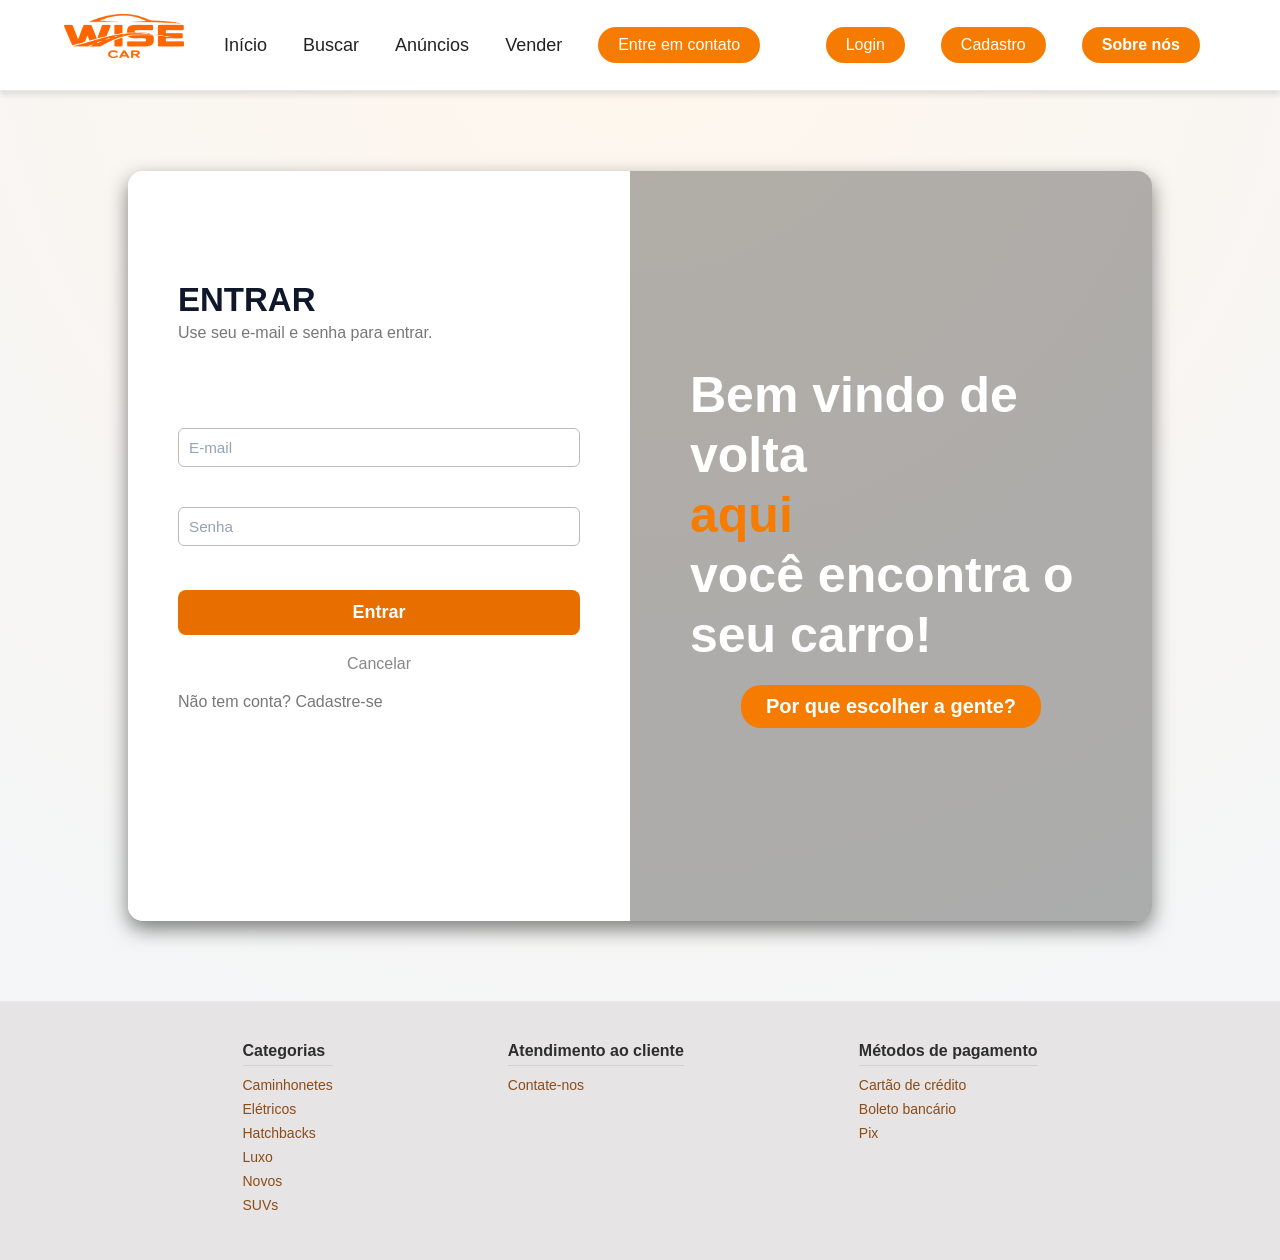
<file: vender.html>
<!doctype html>
<html lang="pt-BR">

<head>
    <meta charset="utf-8" />
    <meta name="viewport" content="width=device-width,initial-scale=1" />
    <link rel="shortcut icon" href="./images/logo.png" type="image/x-icon">
    <title>WiseCar - Vender</title>
    <link rel="stylesheet" href="assets/css/style.css">

</head>

<body>
    <header>
        <div class="menu-esquerda">
            <div class="logo"><a href="index.html"><img src="images/logo.png" alt="logo"></a>
            </div>

            <nav class="links">
                <a href="index.html">Início</a>
                <a href="buscar.html">Buscar</a>
                <a href="anuncios.html">Anúncios</a>
                <a href="vender.html">Vender</a>
                <a href="chat.html">
                    <button class="btn-contato">Entre em contato</button>
                </a>
            </nav>
        </div>
        <div class="menu-direita">
            <div class="dados-usuario"><span id="userInfo"></span></div>

            <a href="login.html">
                <button class="btn-login" id="btnLogin">Login</button>
            </a>
            <a href="cadastro.html">
                <button class="btn-cadastro-header">Cadastro</button>
            </a>

            <a href="sobre.html">
                <button class="btn-sobrenos">Sobre nós</button>
            </a>
        </div>

    </header>


    <main class="container main-area" style="padding-bottom: 120px;">
        <section class="wizard-card">
            <form id="wizardForm" class="wizard">
                <div class="step" data-step="0">
                    <h1 class="title">
                        Adicione as fotos — é o <span class="accent">primeiro passo</span><br />para vender rápido!
                    </h1>
                    <p class="subtitle">Até 20 fotos nos formatos JPG, GIF, PNG, HEIC ou WEBP.</p>

                    <div class="dropzone" id="dropzone">
                        <p>Arraste as fotos para cá ou</p>
                        <button type="button" class="outline" id="pickFiles">Clique para adicionar as fotos</button>
                        <input id="fileInput" type="file" accept="image/*" multiple style="display:none" />
                        <div id="preview" class="preview-grid"></div>
                    </div>
                    <p class="hint">
                        * Dica quanto mais fotos você adicionar mais atenção e visibilidade seu anúncio terá!
                    </p>
                </div>

                <div class="step" data-step="1" style="display:none">
                    <h2 class="section-question">Qual veículo você quer anunciar?</h2>
                    <p class="section-note">Os itens com (*) são obrigatórios</p>
                    <label class="field-label">Marca *</label>
                    <input type="text" id="marca" placeholder="Ex: Fiat, Volkswagen, Toyota..." />
                </div>

                <div class="step" data-step="2" style="display:none">
                    <h2 class="section-question">Qual veículo você quer anunciar?</h2>
                    <p class="section-note">Os itens com (*) são obrigatórios</p>
                    <label class="field-label">Modelo *</label>
                    <input type="text" id="modelo" placeholder="Ex: Uno, Gol, Corolla..." />
                </div>

                <div class="step" data-step="3" style="display:none">
                    <h2 class="section-question">Qual veículo você quer anunciar?</h2>
                    <p class="section-note">Os itens com (*) são obrigatórios</p>
                    <label class="field-label">Ano *</label>
                    <input type="number" id="ano" placeholder="Ex: 2018" min="1900" max="2099" />
                </div>

                <div class="step" data-step="4" style="display:none">
                    <h2 class="section-question">Qual veículo você quer anunciar?</h2>
                    <p class="section-note">Os itens com (*) são obrigatórios</p>
                    <label class="field-label">Quilometragem (km) *</label>
                    <input type="number" id="quilometragem" placeholder="Ex: 85000" min="0" />
                    <label class="field-label">Tipo *</label>
                    <input type="text" id="tipo" placeholder="Ex: Hatch, Sedan, SUV..." />
                    <label class="field-label">Cilindradas *</label>
                    <input type="text" id="cilindradas" placeholder="Ex: 1.0, 2.0..." />
                    <label class="field-label">Cor *</label>
                    <input type="text" id="cor" placeholder="Ex: Branco, Preto..." />
                    <label class="field-label">Combustível *</label>
                    <input type="text" id="combustivel" placeholder="Ex: Gasolina, Flex, Diesel..." />
                </div>

                <div class="step" data-step="5" style="display:none">
                    <h2 class="section-question">Qual veículo você quer anunciar?</h2>
                    <p class="section-note">Os itens com (*) são obrigatórios</p>
                    <label class="field-label">Preço (R$) *</label>
                    <input type="number" id="preco" placeholder="Ex: 45000" min="0" step="0.01" />

                    <label class="field-label">Descrição</label>
                    <textarea id="descricao" rows="6"
                        placeholder="Escreva uma breve descrição sobre o veículo..."></textarea>
                </div>

                <div class="step" data-step="6" style="display:none">
                    <h2 class="section-question">Revisão do Anúncio</h2>
                    <p class="section-note">Confirme os dados antes de publicar</p>
                    <div id="resumoAnuncio" class="resumo-anuncio">
                        <!-- Os dados serão preenchidos via JavaScript -->
                    </div>
                </div>

                <div class="wizard-footer">
                    <button type="button" id="voltar" class="ghost">Voltar</button>
                    <button type="button" id="avancar" class="primary">Avançar</button>
                </div>
            </form>

            <div class="bottom-progress" style="position: relative; z-index: 1000;">
                <div id="progressInner" class="progress-inner"></div>
            </div>
        </section>

        <aside class="illustration">
            <div class="avatar-check">
                <img src="images/mulher-v.png" alt="Ilustração" class="illustration-img" />
            </div>
        </aside>
    </main>

   <footer class="footer">
  <div class="footer-container">

    <div class="footer-column">
      <h3>Categorias</h3>
      <ul>
        <li><a href="#">Caminhonetes</a></li>
        <li><a href="#">Elétricos</a></li>
        <li><a href="#">Hatchbacks</a></li>
        <li><a href="#">Luxo</a></li>
        <li><a href="#">Novos</a></li>
        <li><a href="#">SUVs</a></li>
      </ul>
    </div>

    <div class="footer-column">
      <h3>Atendimento ao cliente</h3>
      <ul>
        <li><a href="chat.html">Contate-nos</a></li>
      </ul>
    </div>

    <div class="footer-column">
      <h3>Métodos de pagamento</h3>
      <ul>
        <li><a>Cartão de crédito</a></li>
        <li><a>Boleto bancário</a></li>
        <li><a>Pix</a></li>
      </ul>
    </div>

  </div>
</footer>

    <script src="assets/js/api.js"></script>
    <script src="assets/js/login-frontend.js"></script>
    <script>
        document.addEventListener('DOMContentLoaded', () => {
            const user = sessionStorage.getItem('usuarioCorrente');
            if (!user) {
                window.location.href = 'login.html';
            }
        });
    </script>
    <script src="assets/js/vender.js"></script>
</body>

</html>
</file>
<file: assets/css/style.css>
* {
  box-sizing: border-box;
  font-family: 'Poppins', sans-serif;
}

body {
  margin: 0;
  background-color: #fff;
}
/* sobre */
.about-container {
    padding: 60px 15%;
}

.about-title {
    font-size: 42px;
    color: #222;
    margin-bottom: 20px;
}

.about-subtitle {
    font-size: 28px;
    margin-top: 40px;
    margin-bottom: 10px;
    color: #F57C00;
}

.about-text {
    font-size: 18px;
    color: #444;
    margin-bottom: 20px;
    line-height: 1.7;
}

.about-list {
    margin-left: 20px;
    color: #444;
    font-size: 18px;
    line-height: 1.7;
}

.about-list li {
    margin-bottom: 10px;
}


/* HEADER */
* {
  margin: 0;
  padding: 0;
  font-family: 'Poppins', sans-serif;
}

.logo img {
  display: flex;
  align-items: center;
  width: 120px;
}

header {
  display: flex;
  justify-content: space-between;
  align-items: center;
  padding: 15px 60px;
  background-color: #fff;
  box-shadow: 0 4px 6px rgba(0, 0, 0, 0.1);
}

.menu-esquerda {
  display: flex;
  align-items: center;
  gap: 40px;
}

.logo img {
  width: 120px;
}

.links {
  display: flex;
  align-items: center;
  gap: 20px;
}

.links a {
  text-decoration: none;
  color: #222;
  font-size: 18px;
  transition: color 0.2s;
}

.links a:hover {
  color: #F57C00;
}

.links a {
  display: flex;
  align-items: center;
}

.menu-direita {
  display: flex;
  align-items: center;
  gap: 20px;
}

.menu-direita a {
  display: flex;
  align-items: center;
}

.dados-usuario {
  display: flex;
  align-items: center;
  min-height: 40px;
}

.btn-contato {
  background-color: #F57C00;
  color: white;
  border: none;
  border-radius: 20px;
  padding: 10px 20px;
  cursor: pointer;
  font-weight: 500;
  transition: background 0.3s;
  font-size: 16px;
  line-height: 1;
  display: flex;
  align-items: center;
  justify-content: center;
  margin: 0;
}

.btn-contato:hover {
  background-color: #d86800;
}

.btn-sobrenos {
  background-color: #F57C00;
  color: #fff;
  border: none;
  border-radius: 20px;
  padding: 10px 20px;
  cursor: pointer;
  font-size: 16px;
  line-height: 1;
  display: flex;
  align-items: center;
  justify-content: center;
  margin: 0;
}

.btn-login {
  background-color: #F57C00;
  color: #fff;
  border: none;
  border-radius: 20px;
  padding: 10px 20px;
  cursor: pointer;
  font-size: 16px;
  line-height: 1;
  display: flex;
  align-items: center;
  justify-content: center;
  margin: 0;
  font-weight: 500;
  transition: background 0.3s;
}

.btn-login:hover {
  background-color: #d86800;
}

.btn-cadastro-header {
  background-color: #F57C00;
  color: #fff;
  border: none;
  border-radius: 20px;
  padding: 10px 20px;
  cursor: pointer;
  font-size: 16px;
  line-height: 1;
  display: flex;
  align-items: center;
  justify-content: center;
  margin: 0;
  font-weight: 500;
  transition: background 0.3s;
}

.btn-cadastro-header:hover {
  background-color: #d86800;
}

#loginBtn {
  background-color: #F57C00;
  color: #fff;
  border: none;
  border-radius: 20px;
  padding: 8px 20px;
  cursor: pointer;
  font-size: 18px;
}

#venderBtn {
  background-color: #F57C00;
  color: #fff;
  border: none;
  border-radius: 20px;
  padding: 8px 20px;
  cursor: pointer;
  font-size: 18px;
}

/* CADASTRO */

.container-cadastro {
  display: flex;
  margin: 80px auto;
  width: 80%;
  height: 750px;
  border-radius: 15px;
  overflow: hidden;
  box-shadow: 0 8px 20px rgba(0, 0, 0, 0.5);
}

.form-section {
  flex: 1;
  padding: 50px;
  background-color: #fff;
  font-size: 22px;
}

.form-section h2 {
  margin-top: 60px;
  margin-bottom: 5px;
}

.form-section p {
  color: #777;
  font-size: 16px;
}

form {
  margin-top: 80px;
  display: flex;
  flex-direction: column;
  gap: 20px;
}

input {
  padding: 12px;
  border-radius: 8px;
  border: 1px solid #ddd;
  font-size: 17px;
}

.btn-cadastro {
  background-color: #E86E00;
  color: white;
  border: none;
  padding: 12px;
  border-radius: 8px;
  cursor: pointer;
  font-weight: bold;
  transition: background 0.3s;
  font-size: 18px;
}

.btn-cadastro:hover {
  background-color: #d25e00;
}

.cancelar {
  text-align: center;
  font-size: 13px;
  color: #888;
  cursor: pointer;
  font-size: 16px;
}

.image-section {
  flex: 1;
  background-image: url('https://images.unsplash.com/photo-1503376780353-7e6692767b70?auto=format&fit=crop&w=1000&q=80');
  background-size: cover;
  background-position: center;
  display: flex;
  flex-direction: column;
  justify-content: center;
  padding: 60px;
  color: #fff;
  position: relative;
  justify-content: center;
  align-items: center;
}

.image-section::after {
  content: "";
  position: absolute;
  top: 0;
  left: 0;
  right: 0;
  bottom: 0;
  background: rgba(0, 0, 0, 0.3);
}

.image-section h1 {
  position: relative;
  font-size: 50px;
  line-height: 1.2;
  z-index: 2;
}

.image-section span {
  color: #F57C00;
}

.image-section button {
  width: 300px;
  position: relative;
  z-index: 2;
  margin-top: 20px;
  background-color: #F57C00;
  border: none;
  padding: 10px 20px;
  color: white;
  border-radius: 20px;
  cursor: pointer;
  font-weight: bold;
  font-size: 20px;
}

/* ===== CONTAINER DO CHAT ===== */
.chat-container {
    width: 80%;
    max-width: 1000px;
    height: 700px;
    margin: 60px auto;
    display: flex;
    flex-direction: column;
    background: #fff;
    border-radius: 16px;
    box-shadow: 0 8px 24px rgba(0, 0, 0, 0.18);
    overflow: hidden;
}

/* ===== CABEÇALHO ===== */
.chat-header {
    background-color: #F57C00;
    color: #fff;
    padding: 20px;
    font-size: 22px;
    font-weight: 600;
    text-align: center;
}

/* ===== ÁREA DE MENSAGENS ===== */
.chat-resposta {
    flex: 1;
    background-color: #f5f5f5;
    padding: 22px;
    overflow-y: auto;
    display: flex;
    flex-direction: column;
    gap: 14px;
}

/* ===== BOLHAS ===== */
.resposta {
    max-width: 72%;
    padding: 14px 18px;
    border-radius: 16px;
    position: relative;
    font-size: 16px;
    line-height: 1.45;
    word-wrap: break-word;
    box-shadow: 0 3px 10px rgba(0, 0, 0, 0.08);
}

/* Usuário */
.resposta.user {
    background-color: #F57C00;
    color: #fff;
    align-self: flex-end;
    border-bottom-right-radius: 0;
    animation: mensagemUser 0.25s ease-in-out;
}

/* Bot */
.resposta.bot {
    background-color: #fff;
    color: #333;
    align-self: flex-start;
    border-bottom-left-radius: 0;
    animation: mensagemBot 0.25s ease-in-out;
}

/* ===== INPUT DO CHAT ===== */
.chat-input {
    display: flex;
    border-top: 1px solid #ddd;
    background-color: #fff;
    padding: 15px;
    gap: 10px;
}

.chat-input input {
    flex: 1;
    padding: 12px 15px;
    border-radius: 20px;
    border: 1px solid #dcdcdc;
    outline: none;
    font-size: 16px;
    transition: 0.2s;
}

.chat-input input:focus {
    border-color: #F57C00;
    box-shadow: 0 0 0 2px rgba(245, 124, 0, 0.25);
}

.chat-input button {
    background-color: #F57C00;
    color: white;
    border: none;
    border-radius: 20px;
    padding: 10px 22px;
    cursor: pointer;
    font-weight: 600;
    transition: 0.3s;
}

.chat-input button:hover {
    background-color: #d86800;
}

/* ===== FORMULÁRIO (bolha do bot) ===== */
#formAtendente {
    display: none;
    flex-direction: column;
    gap: 12px;

    background-color: #fff;
    padding: 18px 20px;
    border-radius: 16px;
    border-bottom-left-radius: 0;

    max-width: 72%;
    width: 100%;
    align-self: flex-start;

    margin-left: 5px;
    box-sizing: border-box;

    box-shadow: 0 3px 10px rgba(0, 0, 0, 0.1);
    animation: mensagemBot 0.25s ease-in-out;
}

/* Inputs do form */
#formAtendente input,
#formAtendente textarea {
    width: 100%;
    padding: 12px 14px;
    border-radius: 12px;
    border: 1px solid #dcdcdc;
    background-color: #fafafa;
    font-size: 15px;
    outline: none;
    transition: 0.2s;
}

#formAtendente input:focus,
#formAtendente textarea:focus {
    border-color: #F57C00;
    box-shadow: 0 0 0 2px rgba(245, 124, 0, 0.25);
}

/* Textarea */
#formAtendente textarea {
    resize: none;
}

/* Botão do form */
#formAtendente button {
    background-color: #F57C00;
    color: white;
    border: none;
    border-radius: 12px;
    padding: 10px;
    width: 150px;
    font-size: 15px;
    font-weight: 600;
    cursor: pointer;
    transition: 0.3s;
}

#formAtendente button:hover {
    background-color: #d86800;
}

/* ===== Animações ===== */
@keyframes mensagemBot {
    from { transform: translateX(-10px); opacity: 0; }
    to   { transform: translateX(0); opacity: 1; }
}

@keyframes mensagemUser {
    from { transform: translateX(10px); opacity: 0; }
    to   { transform: translateX(0); opacity: 1; }
}




/* VENDER */

:root {
  --orange: #e67e22;
  --orange-dark: #d86d16;
  --bg: #ffffff;
  --muted: #9aa0a6;
  --text: #222;
  --card-border: #e6e6e6;
  --accent-bg: #fdf6f1;
  --progress-bg: #d6d6d9;
}

.container {
  max-width: 1100px;
  margin: 0 auto;
  padding: 0 28px
}


button.primary {
  background: var(--orange);
  border: none;
  color: #fff;
  padding: 10px 16px;
  border-radius: 26px;
  cursor: pointer
}

button.primary.small {
  padding: 6px 12px;
  border-radius: 20px;
  font-size: 13px
}

button.ghost {
  background: transparent;
  border: none;
  color: #222;
  padding: 10px 16px;
  cursor: pointer
}

.main-area {
  display: flex;
  gap: 40px;
  align-items: flex-start;
  padding: 38px 0 80px
}

.wizard-card {
  flex: 1;
  max-width: 680px;
  margin-right: 20px
}

.title {
  font-size: 26px;
  margin: 8px 0 6px;
  font-weight: 700
}

.title .accent {
  color: var(--orange)
}

.subtitle {
  color: var(--muted);
  margin-bottom: 22px
}

.section-question {
  font-size: 20px;
  margin: 6px 0 4px;
  font-weight: 700;
}

.section-note {
  color: var(--muted);
  font-size: 13px;
  margin: 0 0 12px;
}

.dropzone {
  border: 1px solid #cfcfcf;
  border-radius: 8px;
  padding: 28px;
  text-align: center;
  min-height: 220px;
  position: relative;
  background: #fff
}

.dropzone p {
  color: #999;
  margin: 0 0 12px
}

button.outline {
  border: 2px solid var(--orange);
  background: transparent;
  color: var(--orange);
  padding: 10px 18px;
  border-radius: 26px;
  cursor: pointer
}

.preview-grid {
  display: flex;
  flex-wrap: wrap;
  gap: 8px;
  margin-top: 16px;
  justify-content: center
}

.preview-grid img {
  width: 110px;
  height: 70px;
  object-fit: cover;
  border-radius: 6px;
  border: 1px solid var(--card-border)
}

.hint {
  color: #c0c0c0;
  font-size: 12px;
  margin-top: 12px
}

.field-label {
  display: block;
  margin-top: 8px;
  font-weight: 600;
  color: #555
}

input[type="text"],
input[type="number"],
textarea {
  width: 100%;
  padding: 10px;
  border-radius: 8px;
  border: 1px solid #e6e6e6;
  margin-top: 6px;
  font-size: 15px
}

textarea {
  resize: vertical
}

.wizard-footer {
  display: flex;
  justify-content: space-between;
  align-items: center;
  margin-top: 20px
}

.wizard-footer .ghost {
  color: #333;
  font-size: 16px
}

.bottom-progress {
  width: 100%;
  height: 12px;
  background: var(--progress-bg);
  border-radius: 6px;
  margin-top: 28px;
  margin-bottom: 10px;
}

.progress-inner {
  height: 100%;
  width: 6%;
  background: linear-gradient(90deg, var(--orange), var(--orange-dark));
  border-radius: 6px;
  transition: width 0.3s ease;
}


.illustration {
  width: 320px;
  display: flex;
  align-items: flex-end;
  justify-content: center;
  padding-bottom: 10px
}

.avatar-check {
  position: relative
}

.illustration-img {
  max-width: 100%;
  height: auto;
  display: block;
  border-radius: 18px;
}

.site-footer {
  position: fixed;
  left: 0;
  right: 0;
  bottom: 0;
  background: #fff;
  border-top: 1px solid #eee;
  padding: 12px 0
}

.footer-inner {
  display: flex;
  justify-content: space-between;
  align-items: center
}

.anuncios-area {
  padding: 40px 0
}

.page-title {
  font-size: 22px;
  margin-bottom: 18px
}

.anuncios-grid {
  display: grid;
  grid-template-columns: repeat(auto-fill, minmax(300px, 1fr));
  gap: 18px
}

.ad-card {
  border: 1px solid var(--card-border);
  border-radius: 10px;
  overflow: hidden;
  background: #fff;
  display: flex;
  flex-direction: column
}

.ad-images img {
  width: 100%;
  height: 180px;
  object-fit: cover
}

.ad-info {
  padding: 12px
}

.ad-info h3 {
  margin: 0 0 6px;
  font-size: 18px;
}


.meta {
  color: #777;
  margin: 0 0 8px;
  font-size: 14px
}

.desc {
  color: #444;
  font-size: 14px
}

.thumb {
  height: 60px
}

.ad-images .thumbs {
  display: flex;
  gap: 6px;
  padding: 8px
}

.ad-images .thumbs img {
  width: 60px;
  height: 44px;
  object-fit: cover;
  border-radius: 6px;
  border: 1px solid #eee
}

.no-image {
  display: flex;
  align-items: center;
  justify-content: center;
  height: 180px;
  color: #999
}

a,
a:visited {
  color: inherit;
  text-decoration: none;
}

a:hover {
  text-decoration: none;

}

/* ===============================
   VARIÁVEIS – IDENTIDADE
================================ */
:root {
  --orange: #f57a1b;
  --orange-hover: #e5670f;
  --dark: #0f172a;
  --muted-text: #64748b;
  --bg: #f8fafc;
  --white: #ffffff;

  --radius-lg: 22px;
  --radius-md: 14px;

  --shadow-soft: 0 12px 30px rgba(0, 0, 0, 0.08);
  --shadow-hover: 0 24px 50px rgba(0, 0, 0, 0.14);

  --max-width: 1100px;

  font-family: "Poppins", Inter, system-ui, -apple-system, BlinkMacSystemFont;
}

* {
  box-sizing: border-box;
}

/* ===============================
   BASE
================================ */
body {
  margin: 0;
  background: radial-gradient(circle at top, #fff7ed, #f1f5f9);
  color: var(--dark);
}

/* ===============================
   HEADER
================================ */
header {
  background: var(--white);
  border-bottom: 1px solid #e5e7eb;
  padding: 14px 5%;
  display: flex;
  justify-content: space-between;
  align-items: center;
}

header img {
  height: 44px;
}

header a {
  color: var(--dark);
  text-decoration: none;
  font-weight: 500;
  margin-right: 16px;
  transition: color 0.2s;
}

header a:hover {
  color: var(--orange);
}

header button {
  background: var(--orange);
  color: #fff;
  border: none;
  border-radius: 14px;
  padding: 10px 18px;
  font-weight: 600;
  cursor: pointer;
  transition: all 0.2s;
}

header button:hover {
  background: var(--orange-hover);
  transform: translateY(-1px);
  box-shadow: 0 10px 22px rgba(245, 122, 27, 0.35);
}

/* ===============================
   CONTAINER
================================ */
.container {
  max-width: var(--max-width);
  margin: 0 auto;
  padding: 48px 20px;
}

/* ===============================
   HERO
================================ */
.hero {
  display: grid;
  grid-template-columns: 1fr 420px;
  gap: 48px;
  align-items: center;
}

.hero h1 {
  font-size: 48px;
  line-height: 1.1;
  margin-bottom: 18px;
}

.hero p.lead {
  font-size: 16px;
  color: var(--muted-text);
  max-width: 520px;
}

/* ===============================
   CARD (FORM)
================================ */
.card {
  background: rgba(255, 255, 255, 0.75);
  backdrop-filter: blur(14px);
  border-radius: var(--radius-lg);
  padding: 36px;
  border: 1px solid rgba(255, 255, 255, 0.6);
  box-shadow: var(--shadow-soft);
  transition: all 0.25s ease;
}

.card:hover {
  transform: translateY(-4px);
  box-shadow: var(--shadow-hover);
}

.card h3 {
  font-size: 1.2rem;
  margin-bottom: 24px;
}

/* ===============================
   FORM LAYOUT
================================ */
form .row {
  display: flex;
  gap: 20px;
  flex-wrap: wrap;
  margin-bottom: 22px;
}

/* ===============================
   LABELS
================================ */
label {
  font-size: 0.75rem;
  text-transform: uppercase;
  letter-spacing: 0.08em;
  font-weight: 700;
  color: #475569;
  margin-bottom: 6px;
  display: block;
}

/* ===============================
   INPUTS
================================ */
input[type="text"],
input[type="number"],
select {
  width: 100%;
  padding: 14px 16px;
  border-radius: var(--radius-md);
  border: 1px solid transparent;
  background: var(--bg);
  font-size: 0.95rem;
  transition: all 0.25s ease;
}

input::placeholder {
  color: #94a3b8;
}

input:focus,
select:focus {
  outline: none;
  background: #fff;
  border-color: var(--orange);
  box-shadow: 0 0 0 4px rgba(245, 122, 27, 0.25);
}

/* ===============================
   BOTÕES
================================ */
.btn-buscar {
  background: var(--orange);
  color: #fff;
  border: none;
  border-radius: 999px;
  padding: 14px 28px;
  cursor: pointer;
  font-size: 0.95rem;
  font-weight: 700;
  transition: all 0.25s ease;
}

.btn-buscar:hover {
  background: var(--orange-hover);
  transform: translateY(-2px);
  box-shadow: 0 14px 30px rgba(245, 122, 27, 0.4);
}

.btn.secondary {
  background: #fff;
  border: 1px solid #e5e7eb;
  border-radius: 999px;
  padding: 12px 22px;
  font-weight: 600;
  cursor: pointer;
}

/* ===============================
   RESULTADOS
================================ */
.result {
  margin-top: 32px;
  padding: 26px;
  border-radius: var(--radius-lg);
  background: #fff;
  border: 1px solid #e5e7eb;
  box-shadow: var(--shadow-soft);
}

.suggestion {
  display: flex;
  justify-content: space-between;
  gap: 18px;
  align-items: center;
  padding: 16px 0;
  border-bottom: 1px solid #f1f5f9;
}

.suggestion:last-child {
  border-bottom: none;
}

.car-thumb {
  width: 90px;
  height: 60px;
  border-radius: 10px;
  background: linear-gradient(135deg, var(--orange), #ffbf7a);
  overflow: hidden;
}

/* ===============================
   TEXTO AUXILIAR
================================ */
.muted {
  color: var(--muted-text);
}

/* ===============================
   FOOTER
================================ */
.footer {
  background: #ffffff;
  border-top: 1px solid #e5e7eb;
  padding: 40px 5%;
}

.footer a {
  color: #475569;
  text-decoration: none;
}

.footer a:hover {
  color: var(--orange);
}

/* ===============================
   RESPONSIVO
================================ */
@media (max-width: 900px) {
  .hero {
    grid-template-columns: 1fr;
  }

  .hero h1 {
    font-size: 34px;
  }

  header {
    flex-direction: column;
    gap: 12px;
  }
}


/* Estilos para o resumo do anúncio */
.resumo-anuncio {
  background: #f9f9f9;
  padding: 20px;
  border-radius: 8px;
  border: 1px solid #eee;
}

.resumo-item {
  margin-bottom: 10px;
  padding-bottom: 10px;
  border-bottom: 1px solid #eee;
}

.resumo-item:last-child {
  border-bottom: none;
  margin-bottom: 0;
}

/* Melhorias visuais para os cards */
.ad-card {
  transition: transform 0.2s ease, box-shadow 0.2s ease;
}

.ad-card:hover {
  transform: translateY(-2px);
  box-shadow: 0 4px 12px rgba(0, 0, 0, 0.1);
}

/* Estilo para preview de imagens com botão de remover */
.preview-grid>div {
  position: relative;
  display: inline-block;
  margin: 5px;
}

.preview-grid>div img {
  width: 110px;
  height: 70px;
  object-fit: cover;
  border-radius: 6px;
  border: 1px solid var(--card-border);
}

/* PÁGINA DE DETALHES DO VEÍCULO */
.detalhes-page {
  padding: 40px 0 80px;
}

.detalhes-container {
  display: grid;
  grid-template-columns: 1fr 1fr;
  gap: 40px;
  margin-bottom: 60px;
}

/* GALERIA DE FOTOS */
.galeria-section {
  display: flex;
  flex-direction: column;
  gap: 15px;
}

.foto-principal {
  width: 100%;
  height: 400px;
  border-radius: 12px;
  overflow: hidden;
  box-shadow: 0 8px 24px rgba(0, 0, 0, 0.1);
}

.foto-principal img {
  width: 100%;
  height: 100%;
  object-fit: cover;
  transition: transform 0.3s ease;
}

.foto-principal img:hover {
  transform: scale(1.02);
}

.miniaturas {
  display: flex;
  gap: 10px;
  flex-wrap: wrap;
}

.miniatura {
  width: 80px;
  height: 60px;
  border-radius: 8px;
  cursor: pointer;
  object-fit: cover;
  border: 2px solid transparent;
  transition: all 0.3s ease;
  opacity: 0.7;
}

.miniatura:hover {
  opacity: 1;
  transform: translateY(-2px);
}

.miniatura.active {
  border-color: #F57C00;
  opacity: 1;
}

/* INFORMAÇÕES DO VEÍCULO */
.info-section {
  display: flex;
  flex-direction: column;
  gap: 30px;
}

.info-header h1 {
  font-size: 28px;
  margin: 0 0 10px 0;
  color: #222;
  font-weight: 700;
}

.preco {
  font-size: 32px;
  font-weight: 700;
  color: #F57C00;
  margin-bottom: 8px;
}

.localizacao {
  color: #666;
  font-size: 16px;
}

.info-detalhes h3,
.descricao h3 {
  font-size: 20px;
  margin-bottom: 15px;
  color: #222;
  border-bottom: 2px solid #F57C00;
  padding-bottom: 5px;
}

.detalhes-grid {
  display: grid;
  grid-template-columns: 1fr 1fr;
  gap: 12px;
}

.detalhe-item {
  display: flex;
  justify-content: space-between;
  padding: 8px 0;
  border-bottom: 1px solid #eee;
}

.detalhe-label {
  font-weight: 600;
  color: #555;
}

.detalhe-valor {
  color: #222;
}

.descricao p {
  line-height: 1.6;
  color: #444;
  font-size: 15px;
}

/* BOTÃO COMPRAR */
.compra-section {
  background: #f9f9f9;
  padding: 25px;
  border-radius: 12px;
  text-align: center;
  border: 2px solid #eee;
}

.btn-comprar {
  background: linear-gradient(135deg, #4CAF50, #45a049);
  color: white;
  border: none;
  padding: 16px 40px;
  border-radius: 50px;
  font-size: 18px;
  font-weight: 700;
  cursor: pointer;
  transition: all 0.3s ease;
  box-shadow: 0 6px 20px rgba(76, 175, 80, 0.3);
  width: 100%;
  max-width: 300px;
}

.btn-comprar:hover {
  transform: translateY(-3px);
  box-shadow: 0 8px 25px rgba(76, 175, 80, 0.4);
  background: linear-gradient(135deg, #45a049, #4CAF50);
}

.btn-comprar:active {
  transform: translateY(-1px);
}

.info-compra {
  margin-top: 10px;
  color: #666;
  font-size: 14px;
}

/* VEÍCULOS SIMILARES */
.veiculos-similares {
  border-top: 2px solid #eee;
  padding-top: 40px;
}

.veiculos-similares h2 {
  font-size: 24px;
  margin-bottom: 25px;
  color: #222;
  text-align: center;
}

.similar-grid {
  display: grid;
  grid-template-columns: repeat(auto-fit, minmax(280px, 1fr));
  gap: 25px;
}

.similar-card {
  background: white;
  border-radius: 12px;
  overflow: hidden;
  box-shadow: 0 4px 15px rgba(0, 0, 0, 0.1);
  cursor: pointer;
  transition: all 0.3s ease;
}

.similar-card:hover {
  transform: translateY(-5px);
  box-shadow: 0 8px 25px rgba(0, 0, 0, 0.15);
}

.similar-card img {
  width: 100%;
  height: 180px;
  object-fit: cover;
}

.similar-info {
  padding: 15px;
}

.similar-info h4 {
  margin: 0 0 5px 0;
  font-size: 16px;
  color: #222;
}

.similar-ano {
  color: #666;
  font-size: 14px;
  margin: 0 0 8px 0;
}

.similar-preco {
  font-size: 18px;
  font-weight: 700;
  color: #F57C00;
  margin: 0;
}

/* RESPONSIVIDADE */
@media (max-width: 968px) {
  .detalhes-container {
    grid-template-columns: 1fr;
    gap: 30px;
  }

  .foto-principal {
    height: 300px;
  }
}

@media (max-width: 768px) {
  .detalhes-grid {
    grid-template-columns: 1fr;
  }

  .preco {
    font-size: 28px;
  }

  .info-header h1 {
    font-size: 24px;
  }

  .btn-comprar {
    padding: 14px 30px;
    font-size: 16px;
  }
}

@media (max-width: 480px) {
  .detalhes-page {
    padding: 20px 0 60px;
  }

  .foto-principal {
    height: 250px;
  }

  .miniatura {
    width: 60px;
    height: 45px;
  }

  .similar-grid {
    grid-template-columns: 1fr;
  }
}

.anuncios-grid {
  display: grid;
  grid-template-columns: repeat(auto-fill, minmax(300px, 1fr));
  gap: 18px;
  padding: 40px 0;
}

.ad-card {
  border: 1px solid var(--card-border);
  border-radius: 10px;
  overflow: hidden;
  background: #fff;
  display: flex;
  flex-direction: column;
  height: 100%;
  transition: transform 0.2s ease, box-shadow 0.2s ease;
}

.ad-card:hover {
  transform: translateY(-2px);
  box-shadow: 0 4px 12px rgba(0, 0, 0, 0.1);
}

.ad-images img {
  width: 100%;
  height: 180px;
  object-fit: cover;
}

.ad-info {
  padding: 12px;
  flex-grow: 1;
  display: flex;
  flex-direction: column;
}

.ad-info h3 {
  margin: 0 0 6px;
  font-size: 18px;
}

.meta {
  color: #777;
  margin: 0 0 8px;
  font-size: 14px;
}

.desc {
  color: #444;
  font-size: 14px;
  flex-grow: 1;
}

.thumb {
  height: 60px;
}

.ad-images .thumbs {
  display: flex;
  gap: 6px;
  padding: 8px;
}

.ad-images .thumbs img {
  width: 60px;
  height: 44px;
  object-fit: cover;
  border-radius: 6px;
  border: 1px solid #eee;
}

.no-image {
  display: flex;
  align-items: center;
  justify-content: center;
  height: 180px;
  color: #999;
}

/* Botões de ação */
.btn-editar,
.btn-remover {
  width: 100%;
  border: none;
  padding: 8px 16px;
  border-radius: 4px;
  cursor: pointer;
  font-size: 14px;
  margin-top: 8px;
}

.btn-editar {
  background-color: #4CAF50;
  color: white;
}

.btn-editar:hover {
  background-color: #45a049;
}

.btn-remover {
  background-color: #f44336;
  color: white;
}

.btn-remover:hover {
  background-color: #da190b;
}

/* CARROSELL HOME PAGE */

.titulo {
  position: relative;
  font-size: 25px;
  font-weight: 900;
  font-family: 'Montserrat', sans-serif;
  text-align: center;
  color: #1f1f1f;
  margin: 60px 0 40px;
}

.titulo::before,
.titulo::after {
  content: '';
  position: absolute;
  height: 6px;
  width: 50px;
  background-color: #ff8c00;
  border-radius: 10px;
}

.titulo::before {
  top: -12px;
  left: 50%;
  transform: translateX(-160%);
}

.titulo::after {
  bottom: -12px;
  left: 50%;
  transform: translateX(60%);
}

.carousel-wrapper {
  width: 90%;
  margin: 0 auto;
  display: flex;
  justify-content: center;
  position: relative;
}

.carousel {
  display: flex;
  gap: 40px;
  overflow: hidden;
  width: 1100px;
  margin-bottom: 80px;
}

.carousel-item {
  flex-shrink: 0;
  width: 250px;
  text-align: center;
}

.carousel-item img {
  width: 100%;
  height: 220px;
  object-fit: cover;
  border-radius: 20px;
  box-shadow: 0 4px 10px rgba(0, 0, 0, 0.15);
}

.carousel-item p {
  margin-top: 10px;
  font-size: 20px;
  font-weight: 500;
  background-color: #e0e0e1;
  margin-top: 15px;
  padding: 4px;
  border-radius: 5px;
}

button {
  cursor: pointer;
}

#prev,
#next {
  position: absolute;
  top: 50%;
  transform: translateY(-50%);
  background: linear-gradient(135deg, #ff5757, #ff8c00);
  border: none;
  padding: 12px 25px;
  border-radius: 50px;
  color: white;
  font-size: 18px;
  cursor: pointer;
  z-index: 10;
  font-weight: 600;
  box-shadow: 0 4px 12px rgba(0, 0, 0, 0.15);
  transition: all 0.3s ease;
}

#prev {
  left: 0px;
}

#next {
  right: 0px;
}

/* ====== SEÇÃO HERO ====== */

.hero {
  display: flex;
  align-items: center;
  padding: 80px 8%;
  background: #ffffff;
  gap: 80px;
}

.hero-text {
  padding-left: 80px;
  padding-right: 60px;
}

.hero-text h1 {
  font-size: 50px;
  line-height: 1.2;
  color: #222;
  font-weight: 800;
}

.hero-text h1 span {
  color: #ff7a00;
}

.hero-text p {
  margin-top: 15px;
  max-width: 380px;
  color: #000000;
  font-size: 18px;
}

.btn-hero {
  margin-top: 20px;
  background: #ff7a00;
  color: white;
  border: none;
  padding: 10px 35px;
  border-radius: 30px;
  cursor: pointer;
  transition: 0.3s;
  font-size: 16px;
}

.btn-hero:hover {
  background: #e06900;
}

.hero-image img {
  width: 500px;
}


/* ====== SEÇÃO DE CONFIANÇA ====== */

.trust-section {
  margin-top: 40px;
  display: flex;
  align-items: center;
  padding: 100px 8%;
  background: #eaeaea;
  gap: 80px;
}

.trust-image img {
  width: 450px;
}

.trust-image {
  padding-left: 80px;
  padding-right: 60px;
}

.trust-text h2 {
  font-size: 40px;
  font-weight: 800;
  color: #222;
}

.trust-text h2 span {
  color: #ff7a00;
}

.trust-text p {
  margin-top: 15px;
  max-width: 420px;
  color: #000000;
  font-size: 20px;
}


/* ====== RESPONSIVO ====== */

@media (max-width: 900px) {

  .hero,
  .trust-section {
    flex-direction: column;
    text-align: center;
  }

  .hero-image img,
  .trust-image img {
    width: 300px;
    margin-top: 30px;
  }
}

/* RODAPÉ */

.footer {
  background: #e6e4e4;
  padding: 40px 0;
  padding-left: 110px;
  padding-right: 110px;
}

.footer-container {
  width: 75%;
  max-width: 1200px;
  margin: auto;
  display: flex;
  justify-content: space-between;
}

.footer-column h3 {
  font-size: 16px;
  font-weight: bold;
  margin-bottom: 10px;
  color: #2e2e2e;
  border-bottom: 1px solid #d1d1d1;
  padding-bottom: 5px;
}

.footer-column ul {
  list-style: none;
  padding: 0;
  margin-top: 10px;
}

.footer-column ul li {
  margin-bottom: 6px;
}

.footer-column ul li a {
  text-decoration: none;
  color: #8c4c1a;
  font-size: 14px;
  transition: 0.2s;
}

.footer-column ul li a:hover {
  color: #000;
}

@media (max-width: 768px) {
  .footer-container {
    flex-direction: column;
    gap: 30px;
  }
}
/* AVALIAÇÕES */
.ava {
    font-family: "Poppins", sans-serif;
    background-color: #fff;
    color: #222;
    text-align: center;
    margin: 0;
    padding: 0;
}

.h2avaliacao {
    margin-top: 40px;
    font-size: 1.6rem;
    font-weight: 600;
    text-transform: uppercase;
}

p.subtitulo {
    font-size: 0.9rem;
    color: #666;
    margin-top: -5px;
}

.form-container {
    width: 80%;
    max-width: 700px;
    margin: 30px auto;
    background: #fafafa;
    border: 1px solid #ccc;
    border-radius: 8px;
    padding: 20px;
    text-align: left;
}

label {
    font-weight: 600;
}

input,
textarea {
    width: 100%;
    padding: 10px;
    margin: 6px 0 14px;
    border-radius: 6px;
    border: 1px solid #bbb;
    font-family: inherit;
    font-size: 0.95rem;
}

input[readonly] {
    background-color: #eee;
    color: #555;
    cursor: not-allowed;
}

.estrelas {
    font-size: 1.8rem;
    color: #f59e0b;
    cursor: pointer;
    user-select: none;
}

button {
    margin-top: 10px;
    padding: 10px 18px;
    background-color: #f59e0b;
    border: none;
    border-radius: 6px;
    color: white;
    font-weight: 600;
    cursor: pointer;
    transition: 0.2s;
}

button:hover {
    background-color: #d98700;
}

.avaliacoes {
    width: 80%;
    max-width: 800px;
    margin: 30px auto;
    text-align: left;
}

.avaliacao-card {
    background: #fefefe;
    border: 1px solid #ddd;
    border-radius: 10px;
    padding: 16px;
    margin-bottom: 15px;
    box-shadow: 0 2px 4px rgba(0, 0, 0, 0.05);
}

.avaliacao-card h3 {
    margin: 0;
    font-size: 1.1rem;
    color: #333;
}

.avaliacao-card .estrelas {
    font-size: 1.4rem;
    margin-top: 5px;
}

.avaliacao-card p {
    margin-top: 8px;
    color: #444;
}

.botoes-card {
    margin-top: 10px;
}

.botoes-card button {
    background-color: #4b5563;
    color: white;
    font-size: 0.85rem;
    margin-right: 8px;
}

.botoes-card button:hover {
    background-color: #374151;
}
</file>
